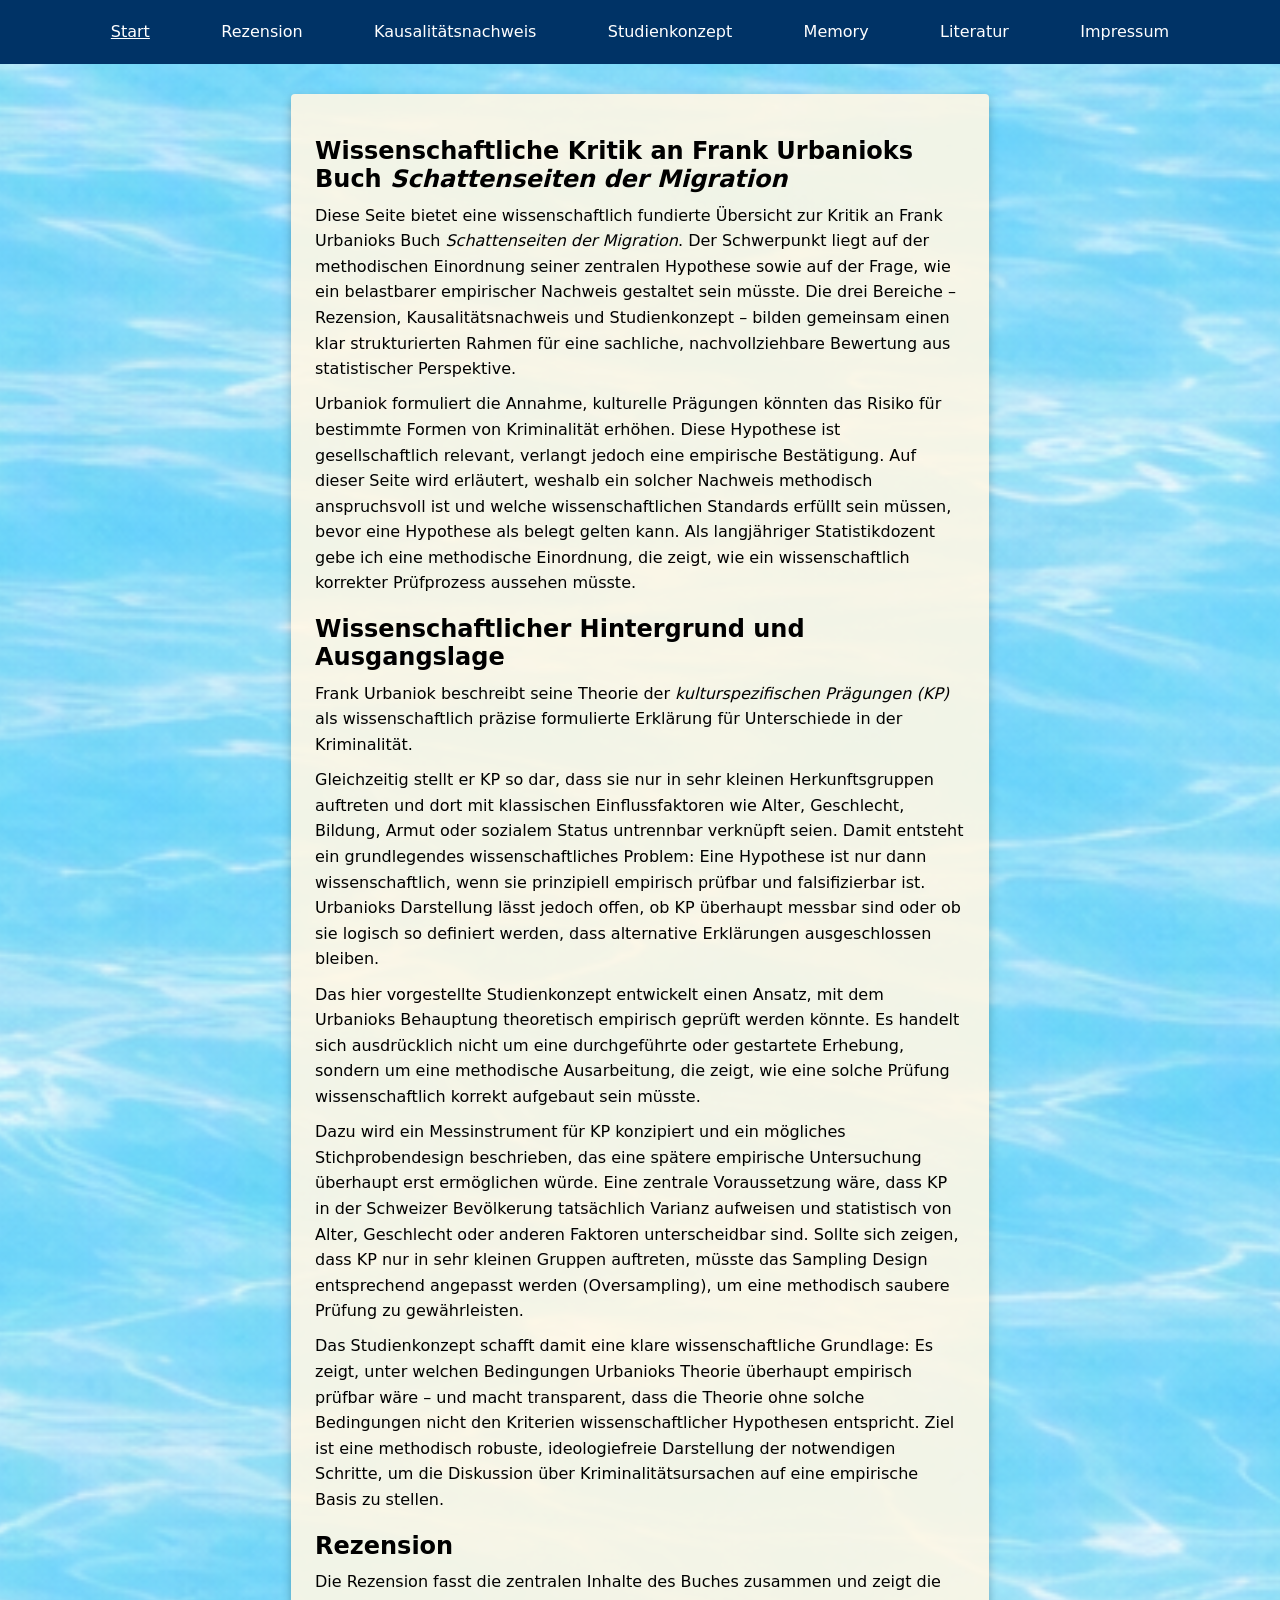
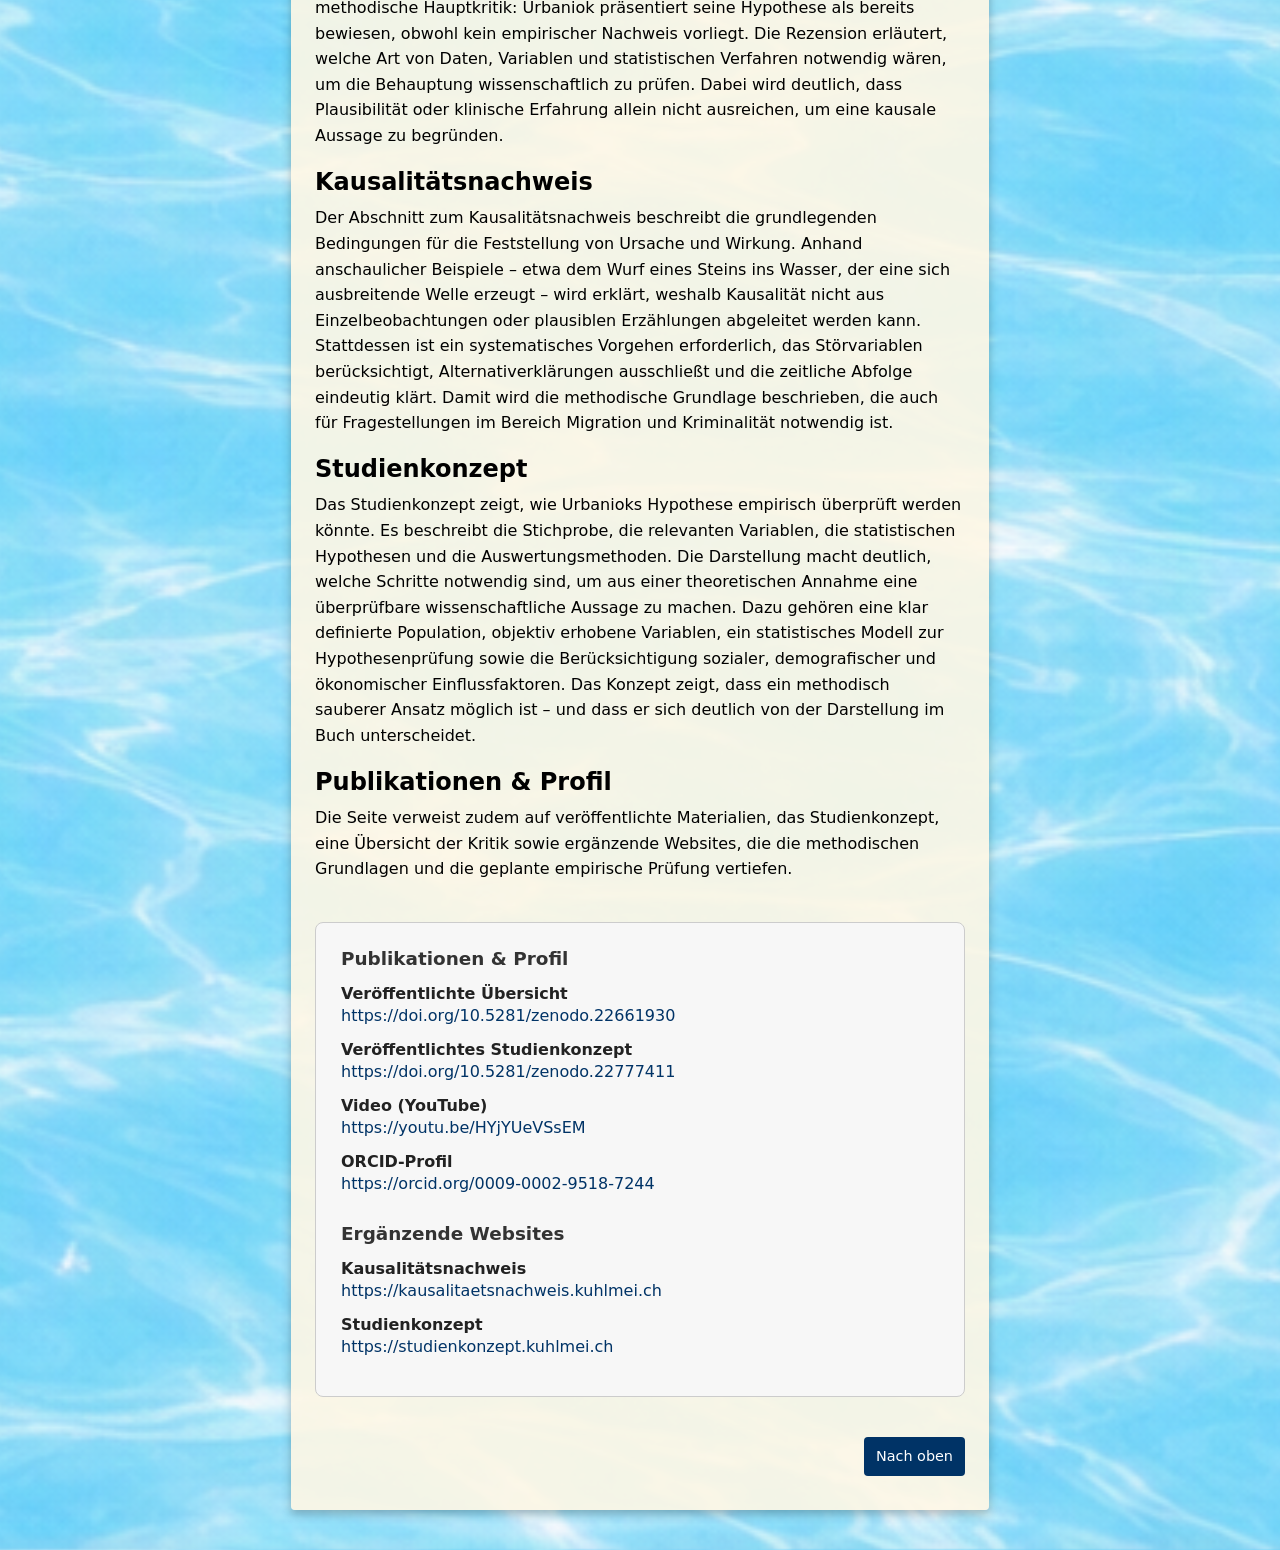
<file: index.html>
<!DOCTYPE html>
<html lang="de">
<head>
    <meta charset="UTF-8">

<meta name="viewport" content="width=device-width, initial-scale=1.0">


    <title>Wissenschaftliche Kritik an Urbanioks „Schattenseiten der Migration“</title>

    <meta name="description" content="Übersichtsseite zur wissenschaftlichen Kritik an Urbanioks Buch: Rezension, Kausalitätsanalyse und Studienkonzept zur empirischen Prüfung seiner Hypothese.">
    <meta name="author" content="Eckehard Kuhlmei">

   <!-- Canonical URL -->
<link rel="canonical" href="https://urban.kuhlmei.ch/">

<!-- Open Graph Tags -->
<meta property="og:title" content="Urban – Übersicht und Einführung">
<meta property="og:description" content="Einführung in die kritische Auseinandersetzung mit Urbanioks Hypothese und den methodischen Grundlagen der Kausalitätsprüfung.">
<meta property="og:url" content="https://urban.kuhlmei.ch/index.html">
<meta property="og:type" content="website">
<meta property="og:site_name" content="Urban – Kuhlmei">
 
<script type="application/ld+json">
{
  "@context": "https://schema.org",
  "@graph": [

    {
      "@type": "WebPage",
      "@id": "https://urban.kuhlmei.ch/#webpage",
      "url": "https://urban.kuhlmei.ch/",
      "name": "Kritik an Urbanioks Buch Schattenseiten der Migration – Start",
      "description": "Übersichtsseite zur wissenschaftlichen Kritik an Urbanioks Buch: Verweise auf Rezension, Kausalitätsanalyse und Studienkonzept zur empirischen Prüfung seiner Hypothese."
    },

    {
      "@type": "Person",
      "@id": "https://urban.kuhlmei.ch/#person",
      "name": "Eckehard Kuhlmei",
      "url": "https://urban.kuhlmei.ch/",
      "jobTitle": "Psychologe, Statistikdozent",
      "identifier": "https://orcid.org/0009-0002-9518-7244",
      "sameAs": [
        "https://orcid.org/0009-0002-9518-7244",
        "https://zenodo.org/doi/10.5281/zenodo.22239282"
      ]
    },

    {
      "@type": "Article",
      "@id": "https://urban.kuhlmei.ch/#article",
      "headline": "Wissenschaftliche Kritik an Frank Urbanioks Buch Schattenseiten der Migration",
      "description": "Übersichtsseite mit Verweisen auf Rezension, Kausalitätsanalyse und Studienkonzept sowie methodischer Einordnung durch einen langjährigen Statistikdozenten.",
      "author": {
        "@type": "Person",
        "@id": "https://urban.kuhlmei.ch/#person"
      },
      "publisher": {
        "@type": "Person",
        "name": "Eckehard Kuhlmei"
      },
      "mainEntityOfPage": "https://urban.kuhlmei.ch/"
    },

    {
  "@type": "VideoObject",
  "@id": "https://urban.kuhlmei.ch/#video",
  "name": "Prüfung von Urbanioks Hypothese – Studienkonzept und Auswertungsmethode",
  "description": "Kurzes Erklärvideo zum Studienkonzept zur empirischen Prüfung von Urbanioks Hypothese.",
  "thumbnailUrl": "https://img.youtube.com/vi/HYjYUeVSsEM/maxresdefault.jpg",
  "uploadDate": "2026-09-04T12:00:00+02:00",
  "contentUrl": "https://youtu.be/HYjYUeVSsEM",
  "embedUrl": "https://www.youtube.com/embed/HYjYUeVSsEM",
  "publisher": {
    "@type": "Person",
    "@id": "https://urban.kuhlmei.ch/#person"
  }
},


    {
      "@type": "ScholarlyArticle",
      "@id": "https://urban.kuhlmei.ch/#overview-article",
      "name": "Veröffentlichte Übersicht zur wissenschaftlichen Kritik an Frank Urbanioks Buch Schattenseiten der Migration",
      "description": "Überblicksdokument mit zentralen Links, Zusammenfassung und Kontext zur wissenschaftlichen Kritik an Urbanioks Hypothese.",
      "url": "https://doi.org/10.5281/zenodo.22661930",
      "identifier": {
        "@type": "PropertyValue",
        "propertyID": "DOI",
        "value": "10.5281/zenodo.22661930"
      },
      "author": {
        "@type": "Person",
        "@id": "https://urban.kuhlmei.ch/#person"
      },
      "publisher": {
        "@type": "Organization",
        "name": "Zenodo"
      },
      "inLanguage": "de"
    },

    {
      "@type": "BreadcrumbList",
      "@id": "https://urban.kuhlmei.ch/#breadcrumb",
      "itemListElement": [
        {
          "@type": "ListItem",
          "position": 1,
          "name": "Start",
          "item": "https://urban.kuhlmei.ch/"
        }
      ]
    }

  ]
}
</script>

    <!-- Google Analytics GA4 -->
<script async src="https://www.googletagmanager.com/gtag/js?id=G-37CLNTBSNG"></script>
<script>
  window.dataLayer = window.dataLayer || [];
  function gtag(){dataLayer.push(arguments);}
  gtag('js', new Date());
  gtag('config', 'G-37CLNTBSNG');
</script>


    <link rel="stylesheet" href="style.css">
</head>
<body class="body-background">

<div id="top"></div>

    <header class="site-header">
        <nav class="main-nav">
            <ul class="nav-list">
                <li class="nav-item"><a href="index.html" class="nav-link nav-link-active">Start</a></li>
                <li class="nav-item"><a href="rezension.html" class="nav-link">Rezension</a></li>
                <li class="nav-item"><a href="kausalitätsnachweis.html" class="nav-link">Kausalitätsnachweis</a></li>
                <li class="nav-item"><a href="studienkonzept.html" class="nav-link">Studienkonzept</a></li>
                <li class="nav-item"><a href="memory.html" class="nav-link">Memory</a></li>
                <li class="nav-item"><a href="literatur.html" class="nav-link">Literatur</a></li>
                <li class="nav-item"><a href="impressum.html" class="nav-link">Impressum</a></li>
            </ul>
        </nav>
    </header>

    <main class="page-wrapper">
        
        <section>
  <h1>Wissenschaftliche Kritik an Frank Urbanioks Buch <em>Schattenseiten der Migration</em></h1>

  <p>
    Diese Seite bietet eine wissenschaftlich fundierte Übersicht zur Kritik an Frank Urbanioks Buch
    <em>Schattenseiten der Migration</em>. Der Schwerpunkt liegt auf der methodischen Einordnung seiner
    zentralen Hypothese sowie auf der Frage, wie ein belastbarer empirischer Nachweis gestaltet sein müsste.
    Die drei Bereiche – Rezension, Kausalitätsnachweis und Studienkonzept – bilden gemeinsam einen klar
    strukturierten Rahmen für eine sachliche, nachvollziehbare Bewertung aus statistischer Perspektive.
  </p>

  <p>
    Urbaniok formuliert die Annahme, kulturelle Prägungen könnten das Risiko für bestimmte Formen von
    Kriminalität erhöhen. Diese Hypothese ist gesellschaftlich relevant, verlangt jedoch eine empirische
    Bestätigung. Auf dieser Seite wird erläutert, weshalb ein solcher Nachweis methodisch anspruchsvoll ist
    und welche wissenschaftlichen Standards erfüllt sein müssen, bevor eine Hypothese als belegt gelten kann.
    Als langjähriger Statistikdozent gebe ich eine methodische Einordnung, die zeigt, wie ein wissenschaftlich
    korrekter Prüfprozess aussehen müsste.
  </p>

<h2> Wissenschaftlicher Hintergrund und Ausgangslage </h2>

<p> Frank Urbaniok beschreibt seine Theorie der <em>kulturspezifischen Prägungen (KP)</em>
   als wissenschaftlich präzise formulierte Erklärung für Unterschiede in der Kriminalität. 

<p> Gleichzeitig stellt er KP so dar, dass sie nur in sehr kleinen Herkunftsgruppen auftreten
   und dort mit klassischen Einflussfaktoren wie Alter, Geschlecht, Bildung, Armut oder
  sozialem Status untrennbar verknüpft seien. Damit entsteht ein grundlegendes
  wissenschaftliches Problem: Eine Hypothese ist nur dann wissenschaftlich, wenn sie
  prinzipiell empirisch prüfbar und falsifizierbar ist. Urbanioks Darstellung lässt jedoch offen,
  ob KP überhaupt messbar sind oder ob sie logisch so definiert werden, 
  dass alternative Erklärungen ausgeschlossen bleiben. </p>

<p> Das hier vorgestellte Studienkonzept entwickelt einen Ansatz,
   mit dem Urbanioks Behauptung theoretisch empirisch geprüft werden könnte.
   Es handelt sich ausdrücklich nicht um eine durchgeführte oder gestartete Erhebung,
   sondern um eine methodische Ausarbeitung, die zeigt, wie eine solche Prüfung
   wissenschaftlich korrekt aufgebaut sein müsste. </p>

<p> Dazu wird ein Messinstrument für KP konzipiert und ein mögliches Stichprobendesign
  beschrieben, das eine spätere empirische Untersuchung überhaupt erst ermöglichen würde.
  Eine zentrale Voraussetzung wäre, dass KP in der Schweizer Bevölkerung tatsächlich Varianz
  aufweisen und statistisch von Alter, Geschlecht oder anderen Faktoren unterscheidbar sind.
  Sollte sich zeigen, dass KP nur in sehr kleinen Gruppen auftreten, müsste das Sampling Design
  entsprechend angepasst werden (Oversampling), um eine methodisch saubere Prüfung zu gewährleisten. </p>

<p> Das Studienkonzept schafft damit eine klare wissenschaftliche Grundlage:
  Es zeigt, unter welchen Bedingungen Urbanioks Theorie überhaupt empirisch prüfbar wäre – und macht
  transparent, dass die Theorie ohne solche Bedingungen nicht den Kriterien wissenschaftlicher
   Hypothesen entspricht. Ziel ist eine methodisch robuste, ideologiefreie Darstellung
   der notwendigen Schritte, um die Diskussion über Kriminalitätsursachen auf eine empirische Basis zu stellen. </p>

  <h2>Rezension</h2>
  <p>
    Die Rezension fasst die zentralen Inhalte des Buches zusammen und zeigt die methodische Hauptkritik:
    Urbaniok präsentiert seine Hypothese als bereits bewiesen, obwohl kein empirischer Nachweis vorliegt.
    Die Rezension erläutert, welche Art von Daten, Variablen und statistischen Verfahren notwendig wären,
    um die Behauptung wissenschaftlich zu prüfen. Dabei wird deutlich, dass Plausibilität oder klinische
    Erfahrung allein nicht ausreichen, um eine kausale Aussage zu begründen.
  </p>

  <h2>Kausalitätsnachweis</h2>
  <p>
    Der Abschnitt zum Kausalitätsnachweis beschreibt die grundlegenden Bedingungen für die Feststellung von
    Ursache und Wirkung. Anhand anschaulicher Beispiele – etwa dem Wurf eines Steins ins Wasser, der eine
    sich ausbreitende Welle erzeugt – wird erklärt, weshalb Kausalität nicht aus Einzelbeobachtungen oder
    plausiblen Erzählungen abgeleitet werden kann. Stattdessen ist ein systematisches Vorgehen erforderlich,
    das Störvariablen berücksichtigt, Alternativerklärungen ausschließt und die zeitliche Abfolge eindeutig
    klärt. Damit wird die methodische Grundlage beschrieben, die auch für Fragestellungen im Bereich 
    Migration und Kriminalität notwendig ist.
  </p>

  <h2>Studienkonzept</h2>
  <p>
    Das Studienkonzept zeigt, wie Urbanioks Hypothese empirisch überprüft werden könnte. Es beschreibt die
    Stichprobe, die relevanten Variablen, die statistischen Hypothesen und die Auswertungsmethoden. Die
    Darstellung macht deutlich, welche Schritte notwendig sind, um aus einer theoretischen Annahme eine
    überprüfbare wissenschaftliche Aussage zu machen. Dazu gehören eine klar definierte Population, objektiv
    erhobene Variablen, ein statistisches Modell zur Hypothesenprüfung sowie die Berücksichtigung sozialer,
    demografischer und ökonomischer Einflussfaktoren. Das Konzept zeigt, dass ein methodisch sauberer Ansatz
    möglich ist – und dass er sich deutlich von der Darstellung im Buch unterscheidet.
  </p>

  <h2>Publikationen &amp; Profil</h2>
  <p>
    Die Seite verweist zudem auf veröffentlichte Materialien, das Studienkonzept, eine Übersicht der Kritik
    sowie ergänzende Websites, die die methodischen Grundlagen und die geplante empirische Prüfung vertiefen.
  </p>
</section>


<div class="linkbox">

    <h3>Publikationen & Profil</h3>

    <div class="item">
        <span>Veröffentlichte Übersicht</span>
        <a href="https://doi.org/10.5281/zenodo.22661930" target="_blank">
            https://doi.org/10.5281/zenodo.22661930
        </a>
    </div>

    <div class="item">
        <span>Veröffentlichtes Studienkonzept</span>
        <a href="https://doi.org/10.5281/zenodo.22777411" target="_blank">
            https://doi.org/10.5281/zenodo.22777411
        </a>
    </div>

    <div class="item">
        <span>Video (YouTube)</span>
        <a href="https://youtu.be/HYjYUeVSsEM" target="_blank">
            https://youtu.be/HYjYUeVSsEM
        </a>
    </div>

    <div class="item">
        <span>ORCID‑Profil</span>
        <a href="https://orcid.org/0009-0002-9518-7244" target="_blank">
            https://orcid.org/0009-0002-9518-7244
        </a>
    </div>


    <h3 class="section">Ergänzende Websites</h3>

    <div class="item">
        <span>Kausalitätsnachweis</span>
        <a href="https://kausalitaetsnachweis.kuhlmei.ch" target="_blank">
            https://kausalitaetsnachweis.kuhlmei.ch
        </a>
    </div>

    <div class="item">
        <span>Studienkonzept</span>
        <a href="https://studienkonzept.kuhlmei.ch" target="_blank">
            https://studienkonzept.kuhlmei.ch
        </a>
    </div>

</div>



<p class="back-to-top-wrapper">
    <a href="#top" class="back-to-top">Nach oben</a>
</p>

    </main>

<!-- Like-Button Bereich -->
<div class="like-container">
    <!-- LikeBtn.com BEGIN -->
    <span class="likebtn-wrapper" data-lang="de" data-identifier="urban-startseite"></span>
    <script>
        (function(d,e,s){
            if(d.getElementById("likebtn_wjs")) return;
            a = d.createElement(e);
            m = d.getElementsByTagName(e)[0];
            a.async = 1;
            a.id = "likebtn_wjs";
            a.src = s;
            m.parentNode.insertBefore(a, m);
        })(document, "script", "//w.likebtn.com/js/w/widget.js");
    </script>
    <!-- LikeBtn.com END -->
</div>

</body>
</html>
</file>
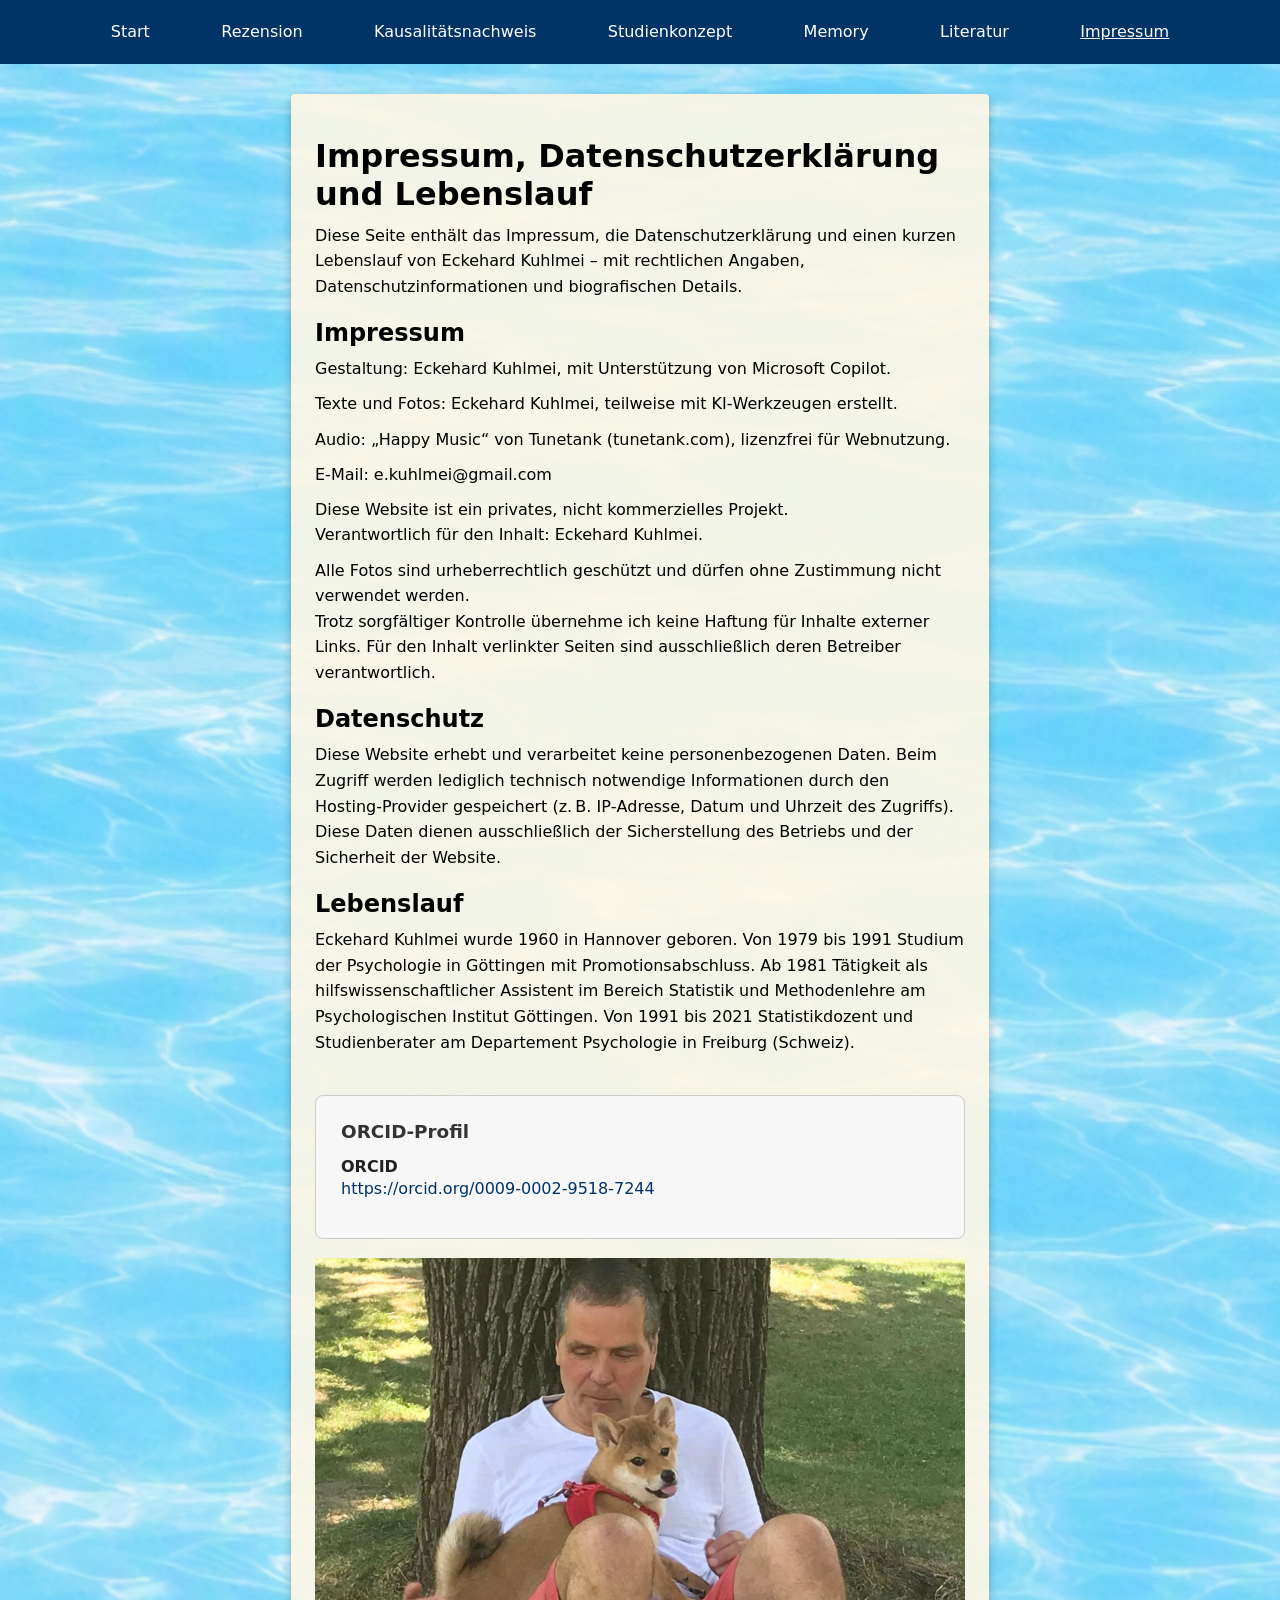
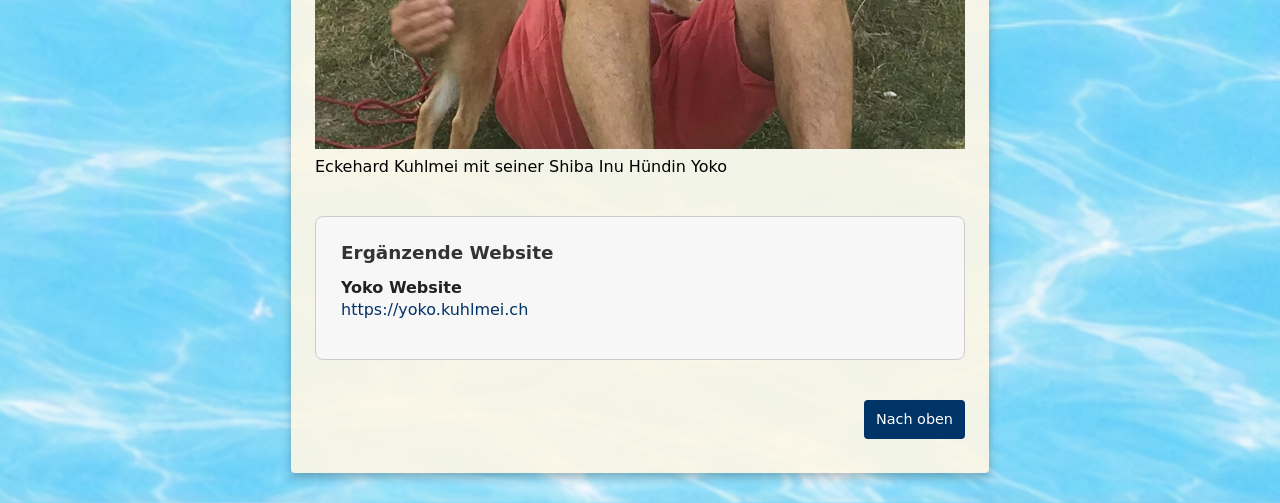
<file: impressum.html>
<!DOCTYPE html>
<html lang="de">
<head>
    <meta charset="UTF-8">

    <meta name="viewport" content="width=device-width, initial-scale=1.0">
    
    <title>Impressum, Datenschutzerklärung und Lebenslauf</title>

    <meta name="description" content="Impressum, Datenschutzerklärung und Lebenslauf der privaten Website von Eckehard Kuhlmei mit rechtlichen Angaben, Datenschutzinformationen und biografischen Details.">
    <meta name="author" content="Eckehard Kuhlmei">

<!-- Canonical URL -->
<link rel="canonical" href="https://urban.kuhlmei.ch/impressum.html">

<!-- Open Graph Tags -->
<meta property="og:title" content="Impressum, Datenschutzerklärung und Lebenslauf">
<meta property="og:description" content="Impressum, Datenschutzerklärung und Lebenslauf der privaten Website von Eckehard Kuhlmei mit rechtlichen Angaben, Datenschutzinformationen und biografischen Details.">
<meta property="og:url" content="https://urban.kuhlmei.ch/impressum.html">
<meta property="og:type" content="article">
<meta property="og:site_name" content="Urban – Kuhlmei">

<!-- OG Image -->
<meta property="og:image" content="https://urban.kuhlmei.ch/baum.jpeg">
<meta property="og:image:alt" content="Eckehard Kuhlmei mit seiner Shiba Inu Hündin Yoko.">
<meta property="og:image:type" content="image/jpeg">

<script type="application/ld+json">
{
  "@context": "https://schema.org",
  "@graph": [

    {
      "@type": "WebPage",
      "@id": "https://urban.kuhlmei.ch/impressum.html",
      "url": "https://urban.kuhlmei.ch/impressum.html",
      "name": "Impressum, Datenschutzerklärung und Lebenslauf",
      "description": "Impressum, Datenschutzerklärung und Lebenslauf der privaten Website von Eckehard Kuhlmei mit rechtlichen Angaben, Datenschutzinformationen und biografischen Details.",
      "inLanguage": "de",
      "isPartOf": {
        "@type": "WebSite",
        "name": "Urban – Analyse, Rezension, Kausalitätsnachweis und Studienkonzept",
        "url": "https://urban.kuhlmei.ch/"
      },
      "author": {
        "@type": "Person",
        "name": "Eckehard Kuhlmei"
      },
      "image": [
        "https://urban.kuhlmei.ch/baum.jpeg"
      ]
    },

    {
      "@type": "Person",
      "@id": "https://urban.kuhlmei.ch/#impressum-author",
      "name": "Eckehard Kuhlmei",
      "url": "https://urban.kuhlmei.ch/impressum.html",
      "sameAs": [
        "https://orcid.org/0009-0002-9518-7244"
      ]
    },

    {
      "@type": "BreadcrumbList",
      "@id": "https://urban.kuhlmei.ch/impressum.html#breadcrumb",
      "itemListElement": [
        {
          "@type": "ListItem",
          "position": 1,
          "name": "Start",
          "item": "https://urban.kuhlmei.ch/index.html"
        },
        {
          "@type": "ListItem",
          "position": 2,
          "name": "Impressum",
          "item": "https://urban.kuhlmei.ch/impressum.html"
        }
      ]
    }

  ]
}
</script>


    <!-- Google Analytics GA4 -->
<script async src="https://www.googletagmanager.com/gtag/js?id=G-37CLNTBSNG"></script>
<script>
  window.dataLayer = window.dataLayer || [];
  function gtag(){dataLayer.push(arguments);}
  gtag('js', new Date());
  gtag('config', 'G-37CLNTBSNG');
</script>

    <link rel="stylesheet" href="style.css">
</head>

<body class="body-background">

<div id="top"></div>

<header class="site-header">
    <nav class="main-nav">
        <ul class="nav-list">
            <li class="nav-item"><a href="index.html" class="nav-link">Start</a></li>
            <li class="nav-item"><a href="rezension.html" class="nav-link">Rezension</a></li>
            <li class="nav-item"><a href="kausalitätsnachweis.html" class="nav-link">Kausalitätsnachweis</a></li>
            <li class="nav-item"><a href="studienkonzept.html" class="nav-link">Studienkonzept</a></li>
            <li class="nav-item"><a href="memory.html" class="nav-link">Memory</a></li>
            <li class="nav-item"><a href="literatur.html" class="nav-link">Literatur</a></li>
            <li class="nav-item"><a href="impressum.html" class="nav-link nav-link-active">Impressum</a></li>
        </ul>
    </nav>
</header>

<main class="page-wrapper">

<h1>Impressum, Datenschutzerklärung und Lebenslauf</h1>

<p>Diese Seite enthält das Impressum, die Datenschutzerklärung und einen kurzen Lebenslauf von Eckehard Kuhlmei – mit rechtlichen Angaben, Datenschutzinformationen und biografischen Details.</p>

<h2>Impressum</h2>

<p>Gestaltung: Eckehard Kuhlmei, mit Unterstützung von Microsoft Copilot.</p>

<p>Texte und Fotos: Eckehard Kuhlmei, teilweise mit KI‑Werkzeugen erstellt.</p>

<p>Audio: „Happy Music“ von Tunetank (tunetank.com), lizenzfrei für Webnutzung.</p>

<p>E‑Mail: e.kuhlmei@gmail.com</p>

<p>
Diese Website ist ein privates, nicht kommerzielles Projekt.<br>
Verantwortlich für den Inhalt: Eckehard Kuhlmei.
</p>

<p>
Alle Fotos sind urheberrechtlich geschützt und dürfen ohne Zustimmung nicht verwendet werden.<br>
Trotz sorgfältiger Kontrolle übernehme ich keine Haftung für Inhalte externer Links.  
Für den Inhalt verlinkter Seiten sind ausschließlich deren Betreiber verantwortlich.
</p>

<h2>Datenschutz</h2>

<p>
Diese Website erhebt und verarbeitet keine personenbezogenen Daten.  
Beim Zugriff werden lediglich technisch notwendige Informationen durch den Hosting‑Provider gespeichert (z. B. IP‑Adresse, Datum und Uhrzeit des Zugriffs).  
Diese Daten dienen ausschließlich der Sicherstellung des Betriebs und der Sicherheit der Website.
</p>

<h2>Lebenslauf</h2>

<p>
Eckehard Kuhlmei wurde 1960 in Hannover geboren.  
Von 1979 bis 1991 Studium der Psychologie in Göttingen mit Promotionsabschluss.  
Ab 1981 Tätigkeit als hilfswissenschaftlicher Assistent im Bereich Statistik und Methodenlehre am Psychologischen Institut Göttingen.  
Von 1991 bis 2021 Statistikdozent und Studienberater am Departement Psychologie in Freiburg (Schweiz).
</p>

<div class="linkbox">

    <h3>ORCID‑Profil</h3>

    <div class="item">
        <span>ORCID</span>
        <a href="https://orcid.org/0009-0002-9518-7244" target="_blank">
            https://orcid.org/0009-0002-9518-7244
        </a>
    </div>

</div>



<figure class="content-image-wrapper">
    <img src="baum.jpeg" alt="Eckehard Kuhlmei mit seiner Shiba Inu Hündin Yoko" class="bild">
    <figcaption>Eckehard Kuhlmei mit seiner Shiba Inu Hündin Yoko</figcaption>
</figure>

<div class="linkbox">

    <h3>Ergänzende Website</h3>

    <div class="item">
        <span>Yoko Website</span>
        <a href="https://yoko.kuhlmei.ch" target="_blank">
            https://yoko.kuhlmei.ch
        </a>
    </div>

</div>


<p class="back-to-top-wrapper">
    <a href="#top" class="back-to-top">Nach oben</a>
</p>

</main>

</body>
</html>
</file>
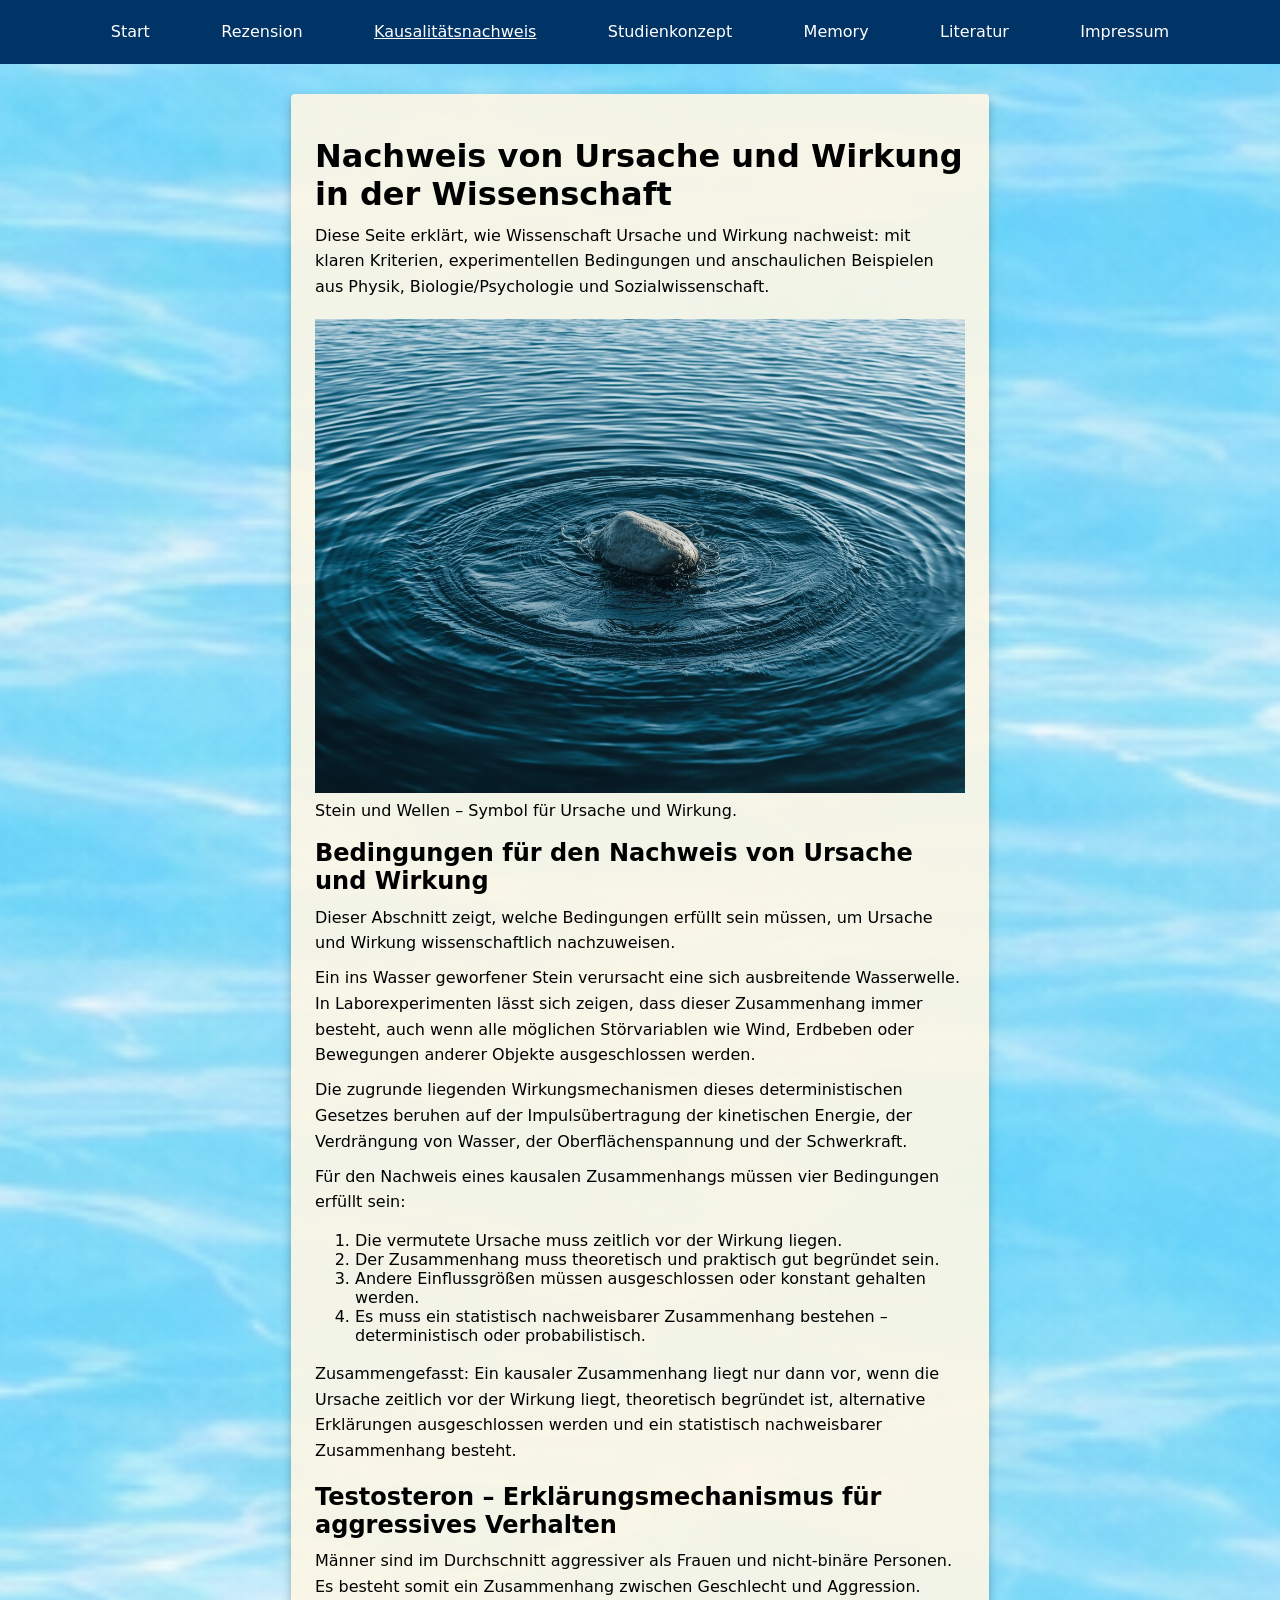
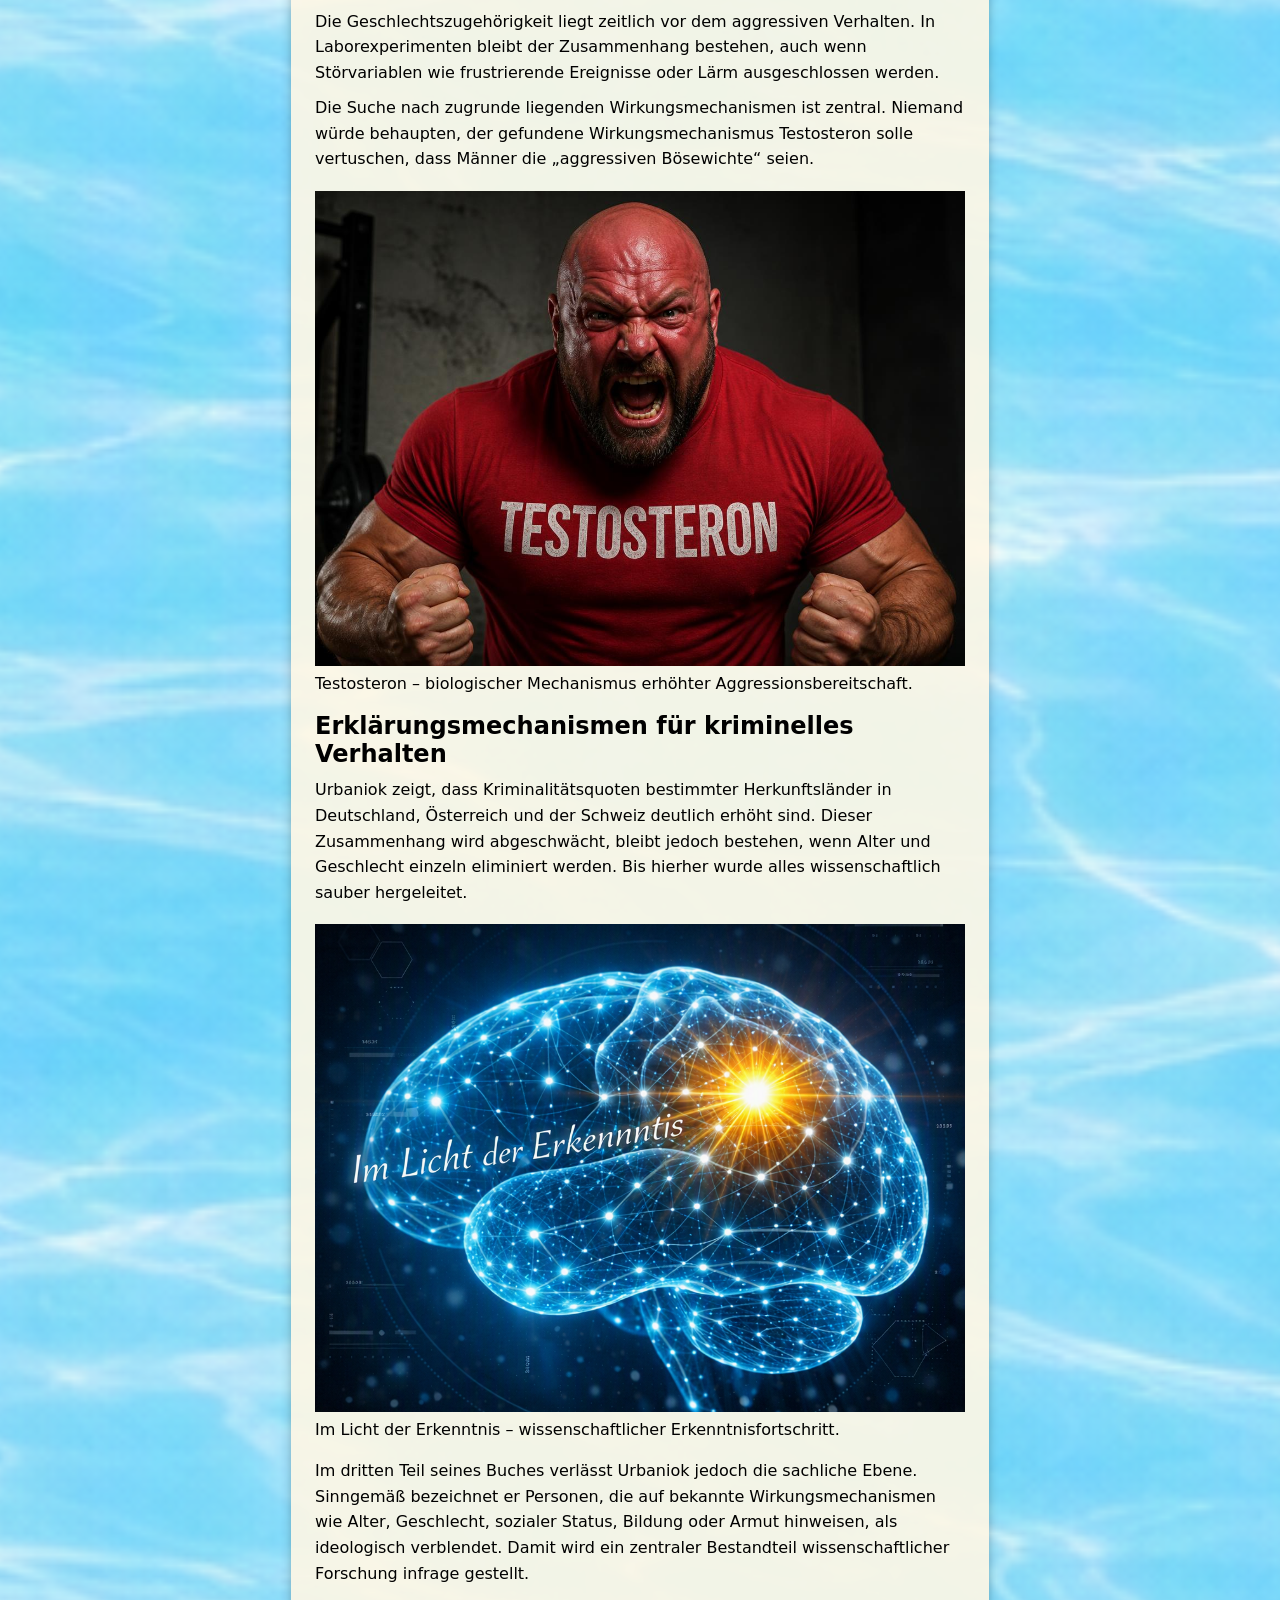
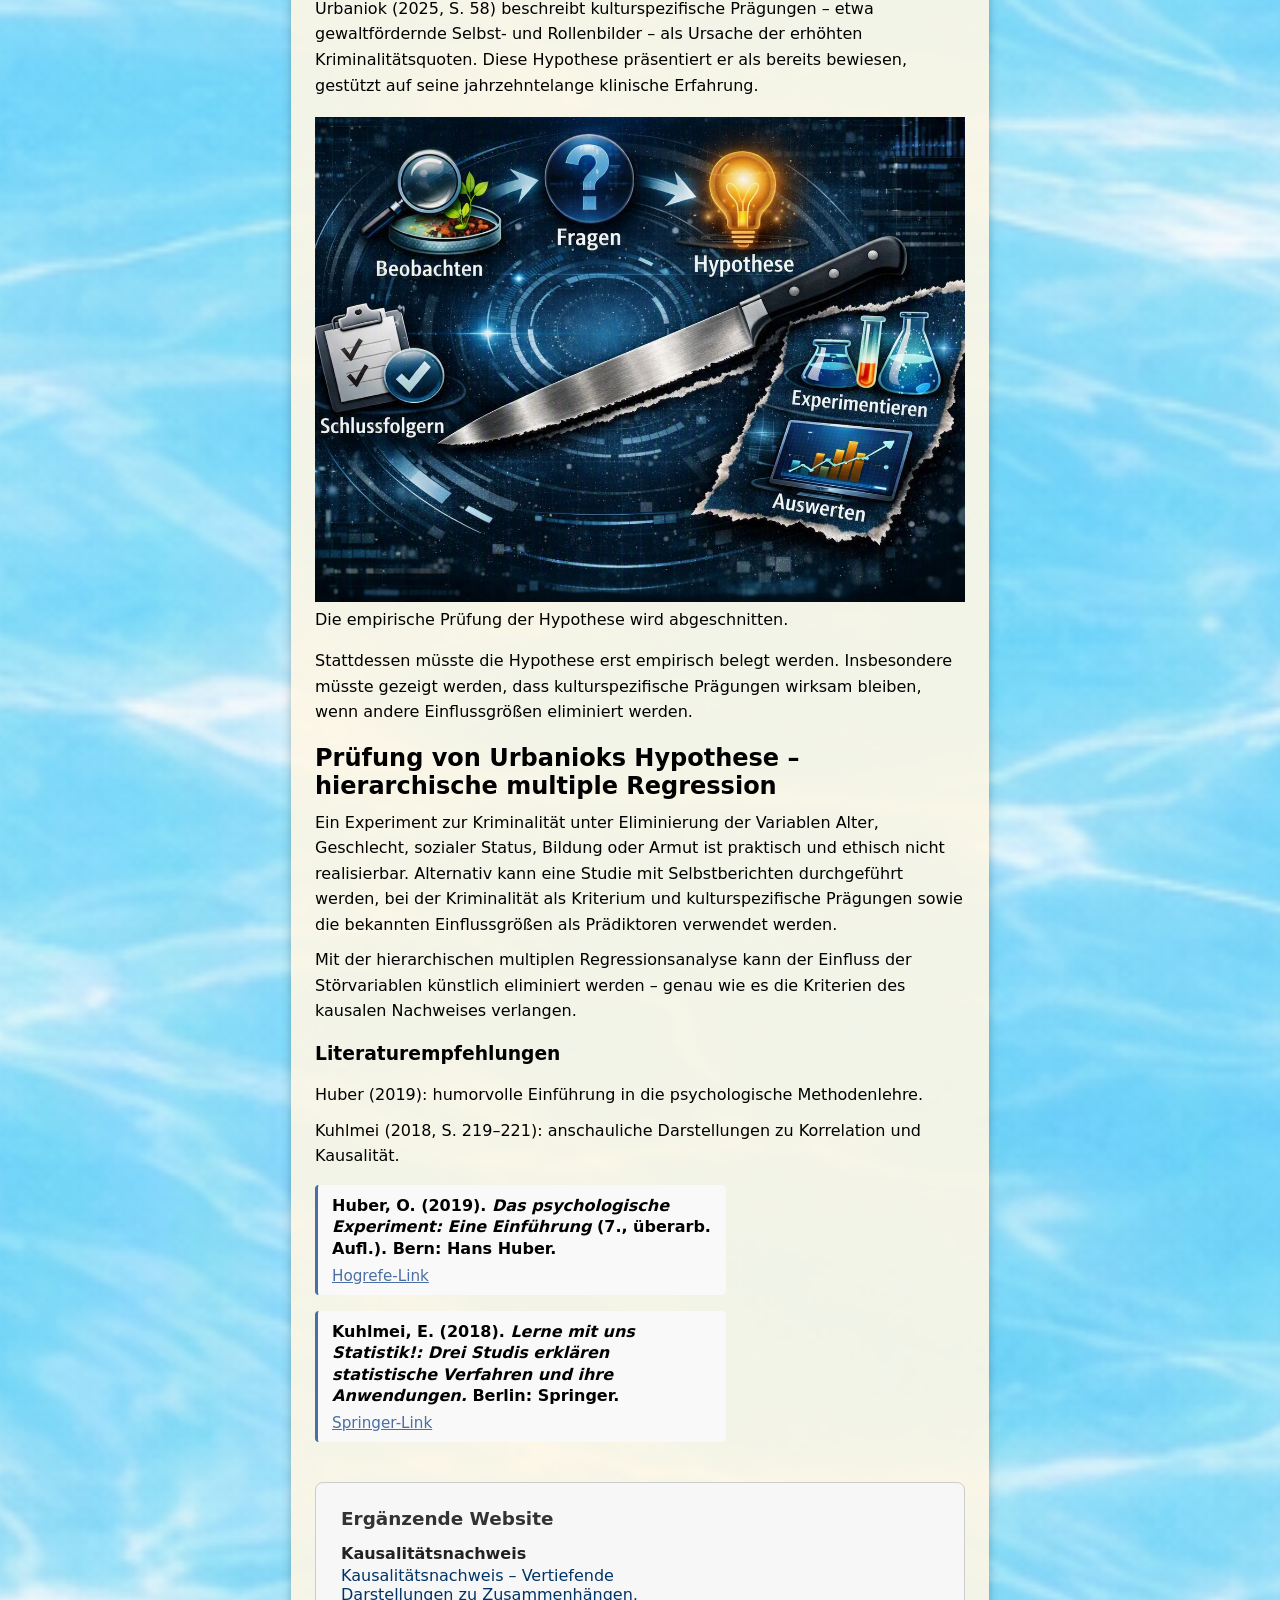
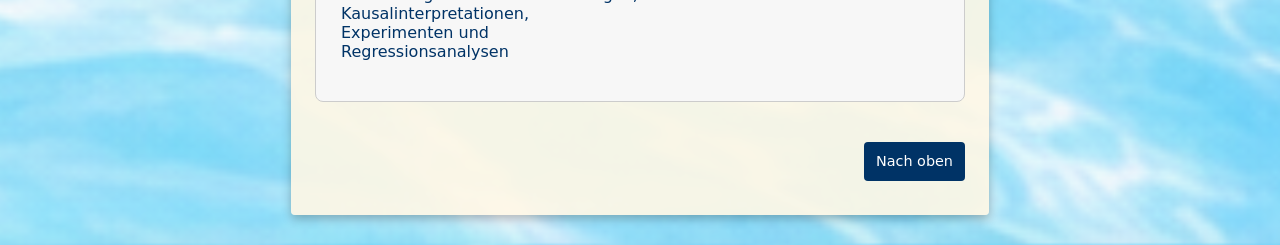
<file: kausalitätsnachweis.html>
<!DOCTYPE html>
<html lang="de">
<head>
    <meta charset="UTF-8">

<meta name="viewport" content="width=device-width, initial-scale=1.0">

    <title>Nachweis von Ursache und Wirkung in der Wissenschaft</title>

    <meta name="description" content="Wissenschaftlicher Nachweis von Ursache und Wirkung: klare Kriterien, Beispiele wie Stein-Welle-Modell und Testosteron-Mechanismen verständlich erklärt.">
    <meta name="author" content="Eckehard Kuhlmei">

<!-- Canonical URL -->
<link rel="canonical" href="https://urban.kuhlmei.ch/kausalitaetsnachweis.html">

<!-- Open Graph Tags -->
<meta property="og:title" content="Nachweis von Ursache und Wirkung in der Wissenschaft">
<meta property="og:description" content="Wissenschaftliche Kriterien für Ursache und Wirkung mit Beispielen aus Physik, Biologie und Sozialwissenschaft – anschaulich erklärt mit Stein-Welle-Modell und Testosteron-Mechanismen.">
<meta property="og:url" content="https://urban.kuhlmei.ch/kausalitaetsnachweis.html">
<meta property="og:type" content="article">
<meta property="og:site_name" content="Urban – Kuhlmei">

<!-- OG Image -->
<meta property="og:image" content="https://urban.kuhlmei.ch/stein.jpg">
<meta property="og:image:alt" content="Stein erzeugt Wasserwellen – Beispiel für Ursache und Wirkung.">
<meta property="og:image:type" content="image/jpeg">

<script type="application/ld+json">
{
  "@context": "https://schema.org",
  "@graph": [

    {
      "@type": "WebPage",
      "@id": "https://urban.kuhlmei.ch/kausalitätsnachweis.html#webpage",
      "url": "https://urban.kuhlmei.ch/kausalitätsnachweis.html",
      "name": "Nachweis von Ursache und Wirkung in der Wissenschaft",
      "description": "Wissenschaftlicher Nachweis von Ursache und Wirkung: klare Kriterien, Beispiele wie Stein-Welle-Modell und Testosteron-Mechanismen verständlich erklärt."
    },

    {
      "@type": "BreadcrumbList",
      "@id": "https://urban.kuhlmei.ch/kausalitätsnachweis.html#breadcrumb",
      "itemListElement": [
        {
          "@type": "ListItem",
          "position": 1,
          "name": "Start",
          "item": "https://urban.kuhlmei.ch/"
        },
        {
          "@type": "ListItem",
          "position": 2,
          "name": "Kausalitätsnachweis",
          "item": "https://urban.kuhlmei.ch/kausalitätsnachweis.html"
        }
      ]
    },

    {
      "@type": "Article",
      "@id": "https://urban.kuhlmei.ch/kausalitätsnachweis.html#article",
      "headline": "Nachweis von Ursache und Wirkung in der Wissenschaft",
      "description": "Erklärung der wissenschaftlichen Kriterien für Ursache und Wirkung mit Beispielen aus Physik, Biologie und Sozialwissenschaft sowie Darstellung relevanter Wirkungsmechanismen.",
      "author": {
        "@type": "Person",
        "name": "Eckehard Kuhlmei"
      },
      "publisher": {
        "@type": "Person",
        "name": "Eckehard Kuhlmei"
      },
      "mainEntityOfPage": "https://urban.kuhlmei.ch/kausalitätsnachweis.html",
      "image": [
        "https://urban.kuhlmei.ch/stein.jpg",
        "https://urban.kuhlmei.ch/testosteron.jpg",
        "https://urban.kuhlmei.ch/licht.png",
        "https://urban.kuhlmei.ch/messer.png"
      ]
    }

  ]
}
</script>


   <!-- Google Analytics GA4 -->
<script async src="https://www.googletagmanager.com/gtag/js?id=G-37CLNTBSNG"></script>
<script>
  window.dataLayer = window.dataLayer || [];
  function gtag(){dataLayer.push(arguments);}
  gtag('js', new Date());
  gtag('config', 'G-37CLNTBSNG');
</script>


    <link rel="stylesheet" href="style.css">
</head>

<body class="body-background">

<div id="top"></div>

<header class="site-header">
    <nav class="main-nav">
        <ul class="nav-list">
            <li class="nav-item"><a href="index.html" class="nav-link">Start</a></li>
            <li class="nav-item"><a href="rezension.html" class="nav-link">Rezension</a></li>
            <li class="nav-item"><a href="kausalitätsnachweis.html" class="nav-link nav-link-active">Kausalitätsnachweis</a></li>
            <li class="nav-item"><a href="studienkonzept.html" class="nav-link">Studienkonzept</a></li>
            <li class="nav-item"><a href="memory.html" class="nav-link">Memory</a></li>
            <li class="nav-item"><a href="literatur.html" class="nav-link">Literatur</a></li>
            <li class="nav-item"><a href="impressum.html" class="nav-link">Impressum</a></li>
        </ul>
    </nav>
</header>

<main class="page-wrapper">

    <h1>Nachweis von Ursache und Wirkung in der Wissenschaft</h1>

    <p>
        Diese Seite erklärt, wie Wissenschaft Ursache und Wirkung nachweist: mit klaren Kriterien,
        experimentellen Bedingungen und anschaulichen Beispielen aus Physik, Biologie/Psychologie
        und Sozialwissenschaft.
    </p>

    <figure class="content-image-wrapper">
        <img src="stein.jpg" alt="Stein erzeugt Wasserwellen – Beispiel für Ursache und Wirkung." class="bild">
        <figcaption>Stein und Wellen – Symbol für Ursache und Wirkung.</figcaption>
    </figure>

    <h2>Bedingungen für den Nachweis von Ursache und Wirkung</h2>

    <p>
        Dieser Abschnitt zeigt, welche Bedingungen erfüllt sein müssen, um Ursache und Wirkung
        wissenschaftlich nachzuweisen.
    </p>

    <p>
        Ein ins Wasser geworfener Stein verursacht eine sich ausbreitende Wasserwelle. In Laborexperimenten
        lässt sich zeigen, dass dieser Zusammenhang immer besteht, auch wenn alle möglichen Störvariablen
        wie Wind, Erdbeben oder Bewegungen anderer Objekte ausgeschlossen werden.
    </p>

    <p>
        Die zugrunde liegenden Wirkungsmechanismen dieses deterministischen Gesetzes beruhen auf der
        Impulsübertragung der kinetischen Energie, der Verdrängung von Wasser, der Oberflächenspannung
        und der Schwerkraft.
    </p>

    <p>Für den Nachweis eines kausalen Zusammenhangs müssen vier Bedingungen erfüllt sein:</p>

    <ol>
        <li>Die vermutete Ursache muss zeitlich vor der Wirkung liegen.</li>
        <li>Der Zusammenhang muss theoretisch und praktisch gut begründet sein.</li>
        <li>Andere Einflussgrößen müssen ausgeschlossen oder konstant gehalten werden.</li>
        <li>Es muss ein statistisch nachweisbarer Zusammenhang bestehen – deterministisch oder probabilistisch.</li>
    </ol>

    <p>
        Zusammengefasst: Ein kausaler Zusammenhang liegt nur dann vor, wenn die Ursache zeitlich vor der Wirkung liegt,
        theoretisch begründet ist, alternative Erklärungen ausgeschlossen werden und ein statistisch nachweisbarer
        Zusammenhang besteht.
    </p>


    <h2>Testosteron – Erklärungsmechanismus für aggressives Verhalten</h2>

    <p>
        Männer sind im Durchschnitt aggressiver als Frauen und nicht-binäre Personen. Es besteht somit ein
        Zusammenhang zwischen Geschlecht und Aggression.
    </p>

    <p>
        Die Geschlechtszugehörigkeit liegt zeitlich vor dem aggressiven Verhalten. In Laborexperimenten bleibt der
        Zusammenhang bestehen, auch wenn Störvariablen wie frustrierende Ereignisse oder Lärm ausgeschlossen werden.
    </p>

    <p>
        Die Suche nach zugrunde liegenden Wirkungsmechanismen ist zentral. Niemand würde behaupten, der gefundene
        Wirkungsmechanismus Testosteron solle vertuschen, dass Männer die „aggressiven Bösewichte“ seien.
    </p>

    <figure class="content-image-wrapper">
        <img src="testosteron.jpg" alt="Testosteron als biologischer Wirkungsmechanismus für Aggression." class="bild">
        <figcaption>Testosteron – biologischer Mechanismus erhöhter Aggressionsbereitschaft.</figcaption>
    </figure>

    <h2>Erklärungsmechanismen für kriminelles Verhalten</h2>

    <p>
        Urbaniok zeigt, dass Kriminalitätsquoten bestimmter Herkunftsländer in Deutschland, Österreich und der Schweiz
        deutlich erhöht sind. Dieser Zusammenhang wird abgeschwächt, bleibt jedoch bestehen, wenn Alter und Geschlecht einzeln eliminiert werden.
        Bis hierher wurde alles wissenschaftlich sauber hergeleitet.
    </p>

    <figure class="content-image-wrapper">
        <img src="licht.png" alt="Digital visualisiertes Gehirn mit Lichtpunkt – Symbol für Erkenntnis." class="bild">
        <figcaption>Im Licht der Erkenntnis – wissenschaftlicher Erkenntnisfortschritt.</figcaption>
    </figure>

    <p>
        Im dritten Teil seines Buches verlässt Urbaniok jedoch die sachliche Ebene. Sinngemäß bezeichnet er Personen,
        die auf bekannte Wirkungsmechanismen wie Alter, Geschlecht, sozialer Status, Bildung oder Armut hinweisen,
        als ideologisch verblendet. Damit wird ein zentraler Bestandteil wissenschaftlicher Forschung infrage gestellt.
    </p>

    <p>
        Urbaniok (2025, S. 58) beschreibt kulturspezifische Prägungen – etwa gewaltfördernde Selbst- und Rollenbilder –
        als Ursache der erhöhten Kriminalitätsquoten. Diese Hypothese präsentiert er als bereits bewiesen, gestützt auf
        seine jahrzehntelange klinische Erfahrung.
    </p>

    <figure class="content-image-wrapper">
        <img src="messer.png" alt="Messer trennt empirische Prüfschritte – Symbol für fehlende empirische Prüfung." class="bild">
        <figcaption>Die empirische Prüfung der Hypothese wird abgeschnitten.</figcaption>
    </figure>

    <p>
        Stattdessen müsste die Hypothese erst empirisch belegt werden. Insbesondere müsste gezeigt werden, dass
        kulturspezifische Prägungen wirksam bleiben, wenn andere Einflussgrößen eliminiert werden.
    </p>

    <h2>Prüfung von Urbanioks Hypothese – hierarchische multiple Regression</h2>

    <p>
        Ein Experiment zur Kriminalität unter Eliminierung der Variablen Alter, Geschlecht, sozialer Status, Bildung
        oder Armut ist praktisch und ethisch nicht realisierbar. Alternativ kann eine Studie mit Selbstberichten durchgeführt werden,
        bei der Kriminalität als Kriterium und kulturspezifische Prägungen sowie die bekannten Einflussgrößen als
        Prädiktoren verwendet werden.
    </p>

    <p>
        Mit der hierarchischen multiplen Regressionsanalyse kann der Einfluss der Störvariablen künstlich eliminiert
        werden – genau wie es die Kriterien des kausalen Nachweises verlangen.
    </p>

    <h3>Literaturempfehlungen</h3>

    <p>Huber (2019): humorvolle Einführung in die psychologische Methodenlehre.</p>

    <p>Kuhlmei (2018, S. 219–221): anschauliche Darstellungen zu Korrelation und Kausalität.</p>
    
<div class="lit-box">
  <div class="lit-title">
    Huber, O. (2019). <em>Das psychologische Experiment: Eine Einführung</em> (7., überarb. Aufl.). Bern: Hans Huber.
  </div>
  <a href="https://www.hogrefe.com/ch/shop/das-psychologische-experiment-91694.html" class="lit-link">
    Hogrefe-Link
  </a>
</div>

<div class="lit-box">
  <div class="lit-title">
    Kuhlmei, E. (2018). <em>Lerne mit uns Statistik!: Drei Studis erklären statistische Verfahren und ihre Anwendungen.</em> Berlin: Springer.
  </div>
  <a href="https://link.springer.com/book/10.1007/978-3-662-56082-2" class="lit-link">
    Springer-Link
  </a>
</div>


<div class="linkbox">

    <h3>Ergänzende Website</h3>

    <div class="item">
        <span>Kausalitätsnachweis</span>
        <a href="https://kausalitaetsnachweis.kuhlmei.ch" target="_blank">
            Kausalitätsnachweis – Vertiefende 
            <br>Darstellungen zu Zusammenhängen, 
            <br> Kausalinterpretationen, 
            <br> Experimenten und 
            <br>Regressionsanalysen
        </a>
    </div>

</div>




<p class="back-to-top-wrapper">
    <a href="#top" class="back-to-top">Nach oben</a>
</p>

</main>

</body>
</html>
</file>
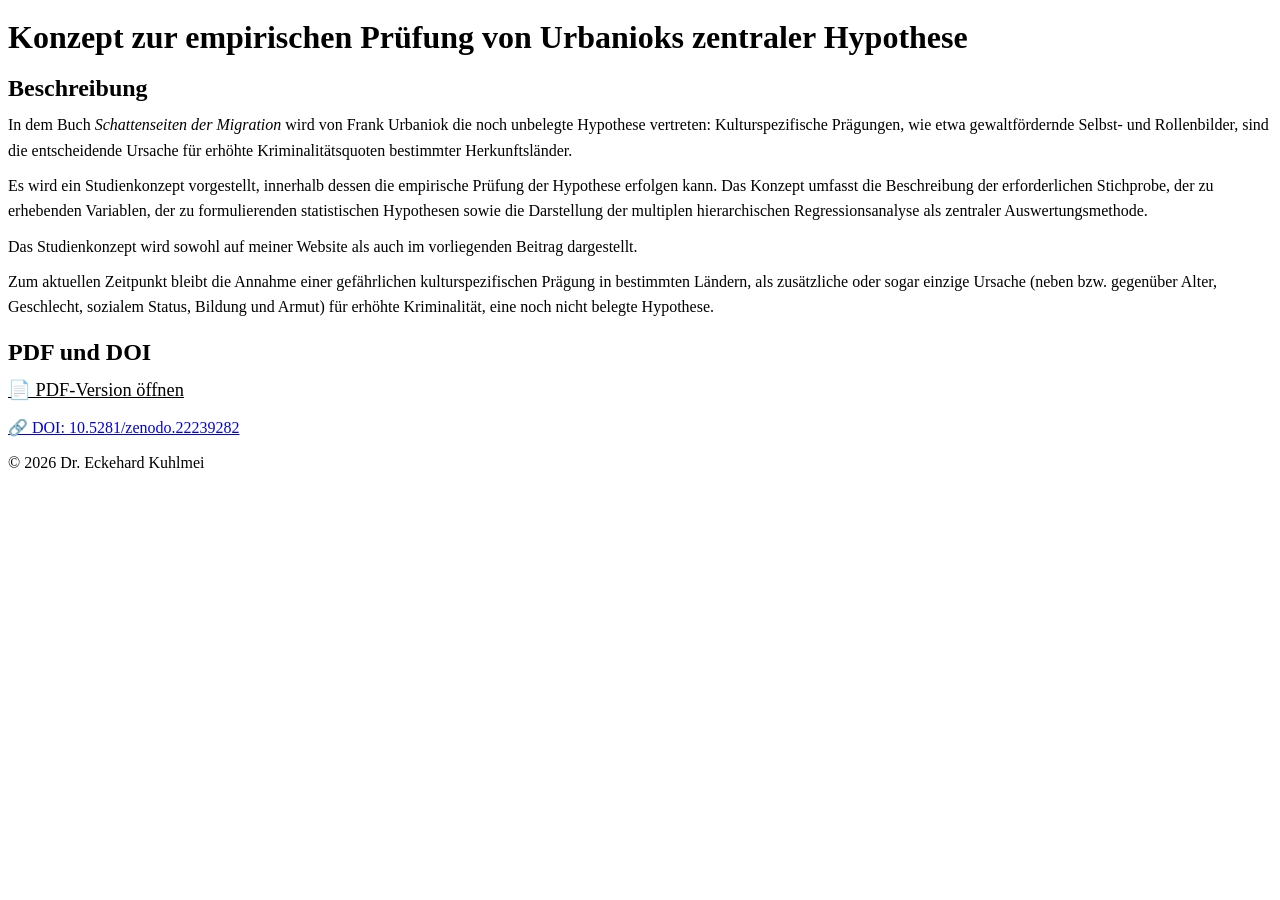
<file: Konzept_Urbaniok.html>
<!DOCTYPE html>
<html lang="de">
<head>
    <meta charset="UTF-8">
    <meta name="viewport" content="width=device-width, initial-scale=1.0">
    <title>Konzept zur empirischen Prüfung von Urbanioks zentraler Hypothese</title>

    <link rel="stylesheet" href="style.css">

    <link rel="canonical" href="https://urban.kuhlmei.ch/Konzept_Urbaniok.html">

    <meta name="description" content="Konzept zur empirischen Prüfung von Urbanioks zentraler Hypothese – HTML-Version mit DOI, PDF-Link und strukturierten Daten.">

    <meta property="og:title" content="Konzept zur empirischen Prüfung von Urbanioks zentraler Hypothese">
    <meta property="og:type" content="article">
    <meta property="og:url" content="https://urban.kuhlmei.ch/Konzept_Urbaniok.html">
    <meta property="og:description" content="HTML-Version des Studienkonzepts zur empirischen Prüfung von Urbanioks zentraler Hypothese.">
    <meta property="og:image" content="https://urban.kuhlmei.ch/images/urban_logo.jpg">

    <!-- JSON-LD Structured Data -->
    <script type="application/ld+json">
    {
      "@context": "https://schema.org",
      "@type": "ScholarlyArticle",
      "headline": "Konzept zur empirischen Prüfung von Urbanioks zentraler Hypothese",
      "name": "Konzept zur empirischen Prüfung von Urbanioks zentraler Hypothese",
      "author": {
        "@type": "Person",
        "name": "Dr. Eckehard Kuhlmei",
        "sameAs": "https://orcid.org/0000-0002-9030-4073"
      },
      "datePublished": "2026-09-02",
      "publisher": {
        "@type": "Organization",
        "name": "Zenodo"
      },
      "identifier": "https://doi.org/10.5281/zenodo.22239282",
      "url": "https://urban.kuhlmei.ch/Konzept_Urbaniok.html",
      "encoding": {
        "@type": "MediaObject",
        "contentUrl": "https://urban.kuhlmei.ch/Konzept_Urbaniok.pdf",
        "fileFormat": "application/pdf"
      },
      "keywords": [
        "Urbaniok",
        "Studienkonzept",
        "Kriminologie",
        "Migration",
        "Hierarchische Regression",
        "Empirische Prüfung"
      ],
      "abstract": "Es wird ein Studienkonzept vorgestellt, innerhalb dessen die empirische Prüfung der Hypothese erfolgen kann. Das Konzept umfasst die Beschreibung der erforderlichen Stichprobe, der zu erhebenden Variablen, der zu formulierenden statistischen Hypothesen sowie die Darstellung der multiplen hierarchischen Regressionsanalyse als zentraler Auswertungsmethode."
    }
    </script>
</head>

<body>

<header class="header">
    <h1 class="title">Konzept zur empirischen Prüfung von Urbanioks zentraler Hypothese</h1>
</header>

<main class="content">

    <section class="abschnitt">
        <h2>Beschreibung</h2>

        <p>
        In dem Buch <em>Schattenseiten der Migration</em> wird von Frank Urbaniok die noch unbelegte 
        Hypothese vertreten: Kulturspezifische Prägungen, wie etwa gewaltfördernde Selbst- und 
        Rollenbilder, sind die entscheidende Ursache für erhöhte Kriminalitätsquoten bestimmter 
        Herkunftsländer.
        </p>

        <p>
        Es wird ein Studienkonzept vorgestellt, innerhalb dessen die empirische Prüfung der 
        Hypothese erfolgen kann. Das Konzept umfasst die Beschreibung der erforderlichen 
        Stichprobe, der zu erhebenden Variablen, der zu formulierenden statistischen Hypothesen 
        sowie die Darstellung der multiplen hierarchischen Regressionsanalyse als zentraler 
        Auswertungsmethode.
        </p>

        <p>
        Das Studienkonzept wird sowohl auf meiner Website als auch im vorliegenden Beitrag 
        dargestellt.
        </p>

        <p>
        Zum aktuellen Zeitpunkt bleibt die Annahme einer gefährlichen kulturspezifischen Prägung in 
        bestimmten Ländern, als zusätzliche oder sogar einzige Ursache (neben bzw. gegenüber Alter, 
        Geschlecht, sozialem Status, Bildung und Armut) für erhöhte Kriminalität, eine noch nicht 
        belegte Hypothese.
        </p>
    </section>

    <section class="abschnitt">
        <h2>PDF und DOI</h2>

        <p>
            <a class="pdf-link" href="Konzept_Urbaniok.pdf" target="_blank">
                📄 PDF-Version öffnen
            </a>
        </p>

        <p>
            <a class="doi-link" href="https://doi.org/10.5281/zenodo.22239282" target="_blank">
                🔗 DOI: 10.5281/zenodo.22239282
            </a>
        </p>

    </section>

</main>

<footer class="footer">
    <p>© 2026 Dr. Eckehard Kuhlmei</p>
</footer>

</body>
</html>
</file>
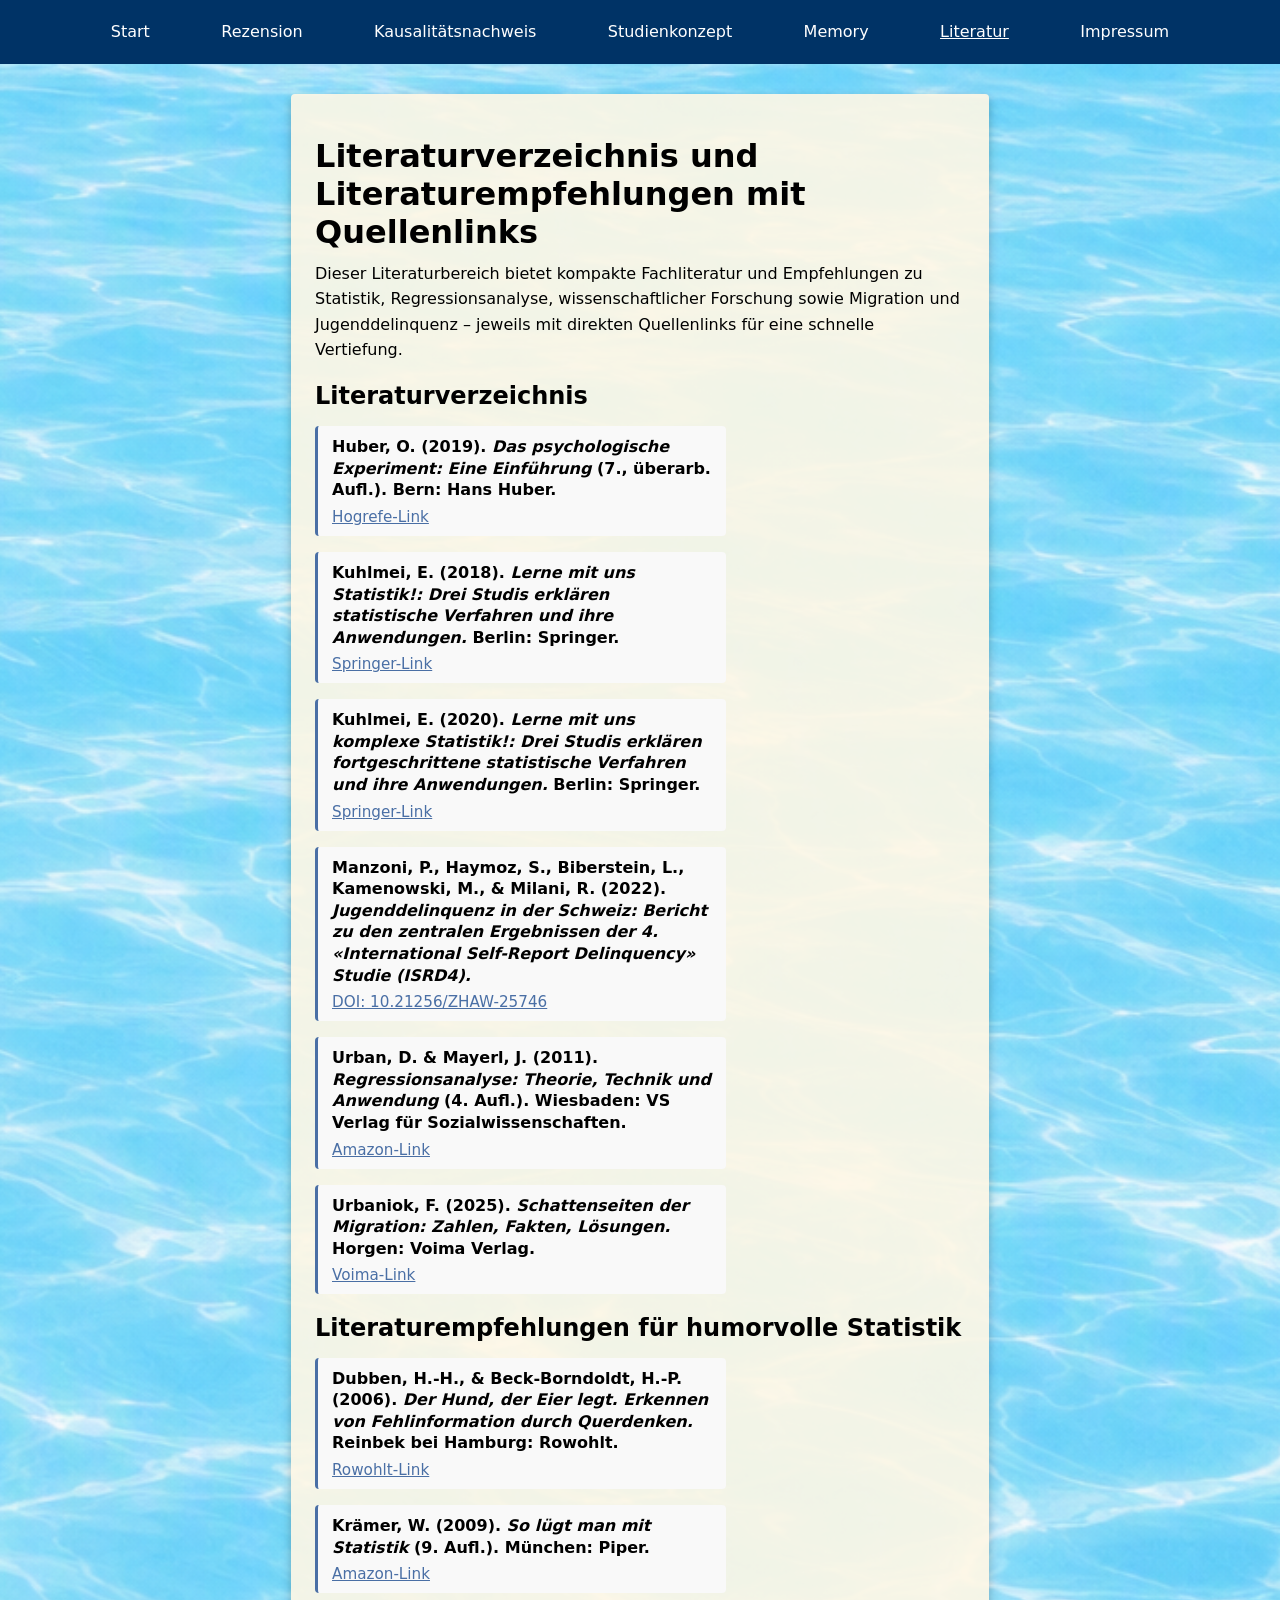
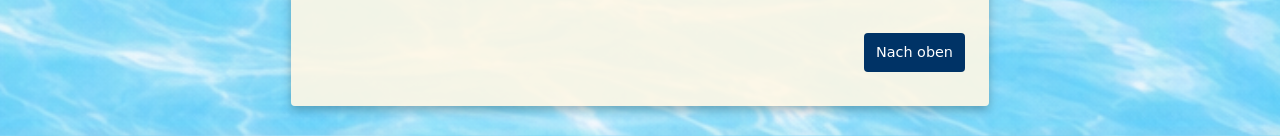
<file: literatur.html>
<!DOCTYPE html>
<html lang="de">
<head>
    <meta charset="UTF-8">

    <meta name="viewport" content="width=device-width, initial-scale=1.0">
    
    <title>Literaturverzeichnis und Empfehlungen mit Quellenlinks</title>

    <meta name="description" content="Literaturverzeichnis und Empfehlungen mit Quellenlinks zu Statistik, Regressionsanalyse, wissenschaftlicher Forschung sowie Migration und Jugenddelinquenz.">
    <meta name="author" content="Eckehard Kuhlmei">

<!-- Canonical URL -->
<link rel="canonical" href="https://urban.kuhlmei.ch/literatur.html">

<!-- Open Graph Tags -->
<meta property="og:title" content="Literaturverzeichnis und Empfehlungen mit Quellenlinks">
<meta property="og:description" content="Fachliteratur und Empfehlungen zu Statistik, Regressionsanalyse, wissenschaftlicher Forschung sowie Migration und Jugenddelinquenz – jeweils mit direkten Quellenlinks.">
<meta property="og:url" content="https://urban.kuhlmei.ch/literatur.html">
<meta property="og:type" content="article">
<meta property="og:site_name" content="Urban – Kuhlmei">

<script type="application/ld+json">
{
  "@context": "https://schema.org",
  "@graph": [
    {
      "@type": "WebPage",
      "@id": "https://urban.kuhlmei.ch/literatur.html",
      "url": "https://urban.kuhlmei.ch/literatur.html",
      "name": "Literaturverzeichnis und Empfehlungen mit Quellenlinks",
      "description": "Literaturverzeichnis und Empfehlungen mit Quellenlinks zu Statistik, Regressionsanalyse, wissenschaftlicher Forschung sowie Migration und Jugenddelinquenz.",
      "inLanguage": "de",
      "isPartOf": {
        "@type": "WebSite",
        "name": "Urban – Analyse, Rezension, Kausalitätsnachweis und Studienkonzept",
        "url": "https://urban.kuhlmei.ch/"
      },
      "author": {
        "@type": "Person",
        "name": "Eckehard Kuhlmei"
      }
    },

    {
      "@type": "Article",
      "@id": "https://urban.kuhlmei.ch/literatur.html#article",
      "mainEntityOfPage": {
        "@id": "https://urban.kuhlmei.ch/literatur.html"
      },
      "headline": "Literaturverzeichnis und Literaturempfehlungen mit Quellenlinks",
      "description": "Fachliteratur und Empfehlungen zu Statistik, Regressionsanalyse, wissenschaftlicher Forschung sowie Migration und Jugenddelinquenz – jeweils mit direkten Quellenlinks.",
      "inLanguage": "de",
      "author": {
        "@type": "Person",
        "name": "Eckehard Kuhlmei"
      },
      "publisher": {
        "@type": "Person",
        "name": "Eckehard Kuhlmei"
      },
      "articleSection": [
        "Literaturverzeichnis",
        "Literaturempfehlungen für humorvolle Statistik"
      ]
    },

    {
      "@type": "BreadcrumbList",
      "@id": "https://urban.kuhlmei.ch/literatur.html#breadcrumb",
      "itemListElement": [
        {
          "@type": "ListItem",
          "position": 1,
          "name": "Start",
          "item": "https://urban.kuhlmei.ch/index.html"
        },
        {
          "@type": "ListItem",
          "position": 2,
          "name": "Literatur",
          "item": "https://urban.kuhlmei.ch/literatur.html"
        }
      ]
    }
  ]
}
</script>


    <!-- Google Analytics GA4 -->
<script async src="https://www.googletagmanager.com/gtag/js?id=G-37CLNTBSNG"></script>
<script>
  window.dataLayer = window.dataLayer || [];
  function gtag(){dataLayer.push(arguments);}
  gtag('js', new Date());
  gtag('config', 'G-37CLNTBSNG');
</script>

    <link rel="stylesheet" href="style.css">
</head>

<body class="body-background">

<div id="top"></div>

<header class="site-header">
    <nav class="main-nav">
        <ul class="nav-list">
            <li class="nav-item"><a href="index.html" class="nav-link">Start</a></li>
            <li class="nav-item"><a href="rezension.html" class="nav-link">Rezension</a></li>
            <li class="nav-item"><a href="kausalitätsnachweis.html" class="nav-link">Kausalitätsnachweis</a></li>
            <li class="nav-item"><a href="studienkonzept.html" class="nav-link">Studienkonzept</a></li>
            <li class="nav-item"><a href="memory.html" class="nav-link">Memory</a></li>
            <li class="nav-item"><a href="literatur.html" class="nav-link nav-link-active">Literatur</a></li>
            <li class="nav-item"><a href="impressum.html" class="nav-link">Impressum</a></li>
        </ul>
    </nav>
</header>

<main class="page-wrapper">

<h1>Literaturverzeichnis und Literaturempfehlungen mit Quellenlinks</h1>

<p>Dieser Literaturbereich bietet kompakte Fachliteratur und Empfehlungen zu Statistik, Regressionsanalyse, wissenschaftlicher Forschung sowie Migration und Jugenddelinquenz – jeweils mit direkten Quellenlinks für eine schnelle Vertiefung.</p>

<h2>Literaturverzeichnis</h2>

<div class="lit-box">
  <div class="lit-title">
    Huber, O. (2019). <em>Das psychologische Experiment: Eine Einführung</em> (7., überarb. Aufl.). Bern: Hans Huber.
  </div>
  <a href="https://www.hogrefe.com/ch/shop/das-psychologische-experiment-91694.html" class="lit-link">
    Hogrefe-Link
  </a>
</div>

<div class="lit-box">
  <div class="lit-title">
    Kuhlmei, E. (2018). <em>Lerne mit uns Statistik!: Drei Studis erklären statistische Verfahren und ihre Anwendungen.</em> Berlin: Springer.
  </div>
  <a href="https://link.springer.com/book/10.1007/978-3-662-56082-2" class="lit-link">
    Springer-Link
  </a>
</div>

<div class="lit-box">
  <div class="lit-title">
    Kuhlmei, E. (2020). <em>Lerne mit uns komplexe Statistik!: Drei Studis erklären fortgeschrittene statistische Verfahren und ihre Anwendungen.</em> Berlin: Springer.
  </div>
  <a href="https://link.springer.com/book/10.1007/978-3-662-61751-9" class="lit-link">
    Springer-Link
  </a>
</div>

<div class="lit-box">
  <div class="lit-title">
    Manzoni, P., Haymoz, S., Biberstein, L., Kamenowski, M., & Milani, R. (2022). 
    <em>Jugenddelinquenz in der Schweiz: Bericht zu den zentralen Ergebnissen der 4. «International Self-Report Delinquency» Studie (ISRD4).</em>
  </div>
  <a href="https://doi.org/10.21256/ZHAW-25746" class="lit-link">
    DOI: 10.21256/ZHAW-25746
  </a>
</div>

<div class="lit-box">
  <div class="lit-title">
    Urban, D. & Mayerl, J. (2011). <em>Regressionsanalyse: Theorie, Technik und Anwendung</em> (4. Aufl.). Wiesbaden: VS Verlag für Sozialwissenschaften.
  </div>
  <a href="https://www.amazon.de/Regressionsanalyse-Theorie-Anwendung-Studienskripten-Soziologie/dp/3531173456" class="lit-link">
    Amazon-Link
  </a>
</div>

<div class="lit-box">
  <div class="lit-title">
    Urbaniok, F. (2025). <em>Schattenseiten der Migration: Zahlen, Fakten, Lösungen.</em> Horgen: Voima Verlag.
  </div>
  <a href="https://voima-verlag.ch/buecher/migration-zahlen-fakten-loesungen/" class="lit-link">
    Voima-Link
  </a>
</div>


<h2>Literaturempfehlungen für humorvolle Statistik</h2>

<div class="lit-box">
  <div class="lit-title">
    Dubben, H.-H., & Beck-Borndoldt, H.-P. (2006). 
    <em>Der Hund, der Eier legt. Erkennen von Fehlinformation durch Querdenken.</em> 
    Reinbek bei Hamburg: Rowohlt.
  </div>
  <a href="https://www.rowohlt.de/buch/hans-hermann-dubben-hans-peter-beck-bornholdt-der-hund-der-eier-legt-9783499621963?srsltid=AfmBOoqCT-dXvBvgNiVYDyUt523670Q4r3IlqS20UrgDf2SF_V4MH4MR" class="lit-link">
    Rowohlt-Link
  </a>
</div>

<div class="lit-box">
  <div class="lit-title">
    Krämer, W. (2009). <em>So lügt man mit Statistik</em> (9. Aufl.). München: Piper.
  </div>
  <a href="https://www.amazon.de/So-l%C3%BCgt-man-mit-Statistik/dp/3492230385" class="lit-link">
    Amazon-Link
  </a>
</div>


<p class="back-to-top-wrapper">
    <a href="#top" class="back-to-top">Nach oben</a>
</p>

</main>

</body>
</html>
</file>
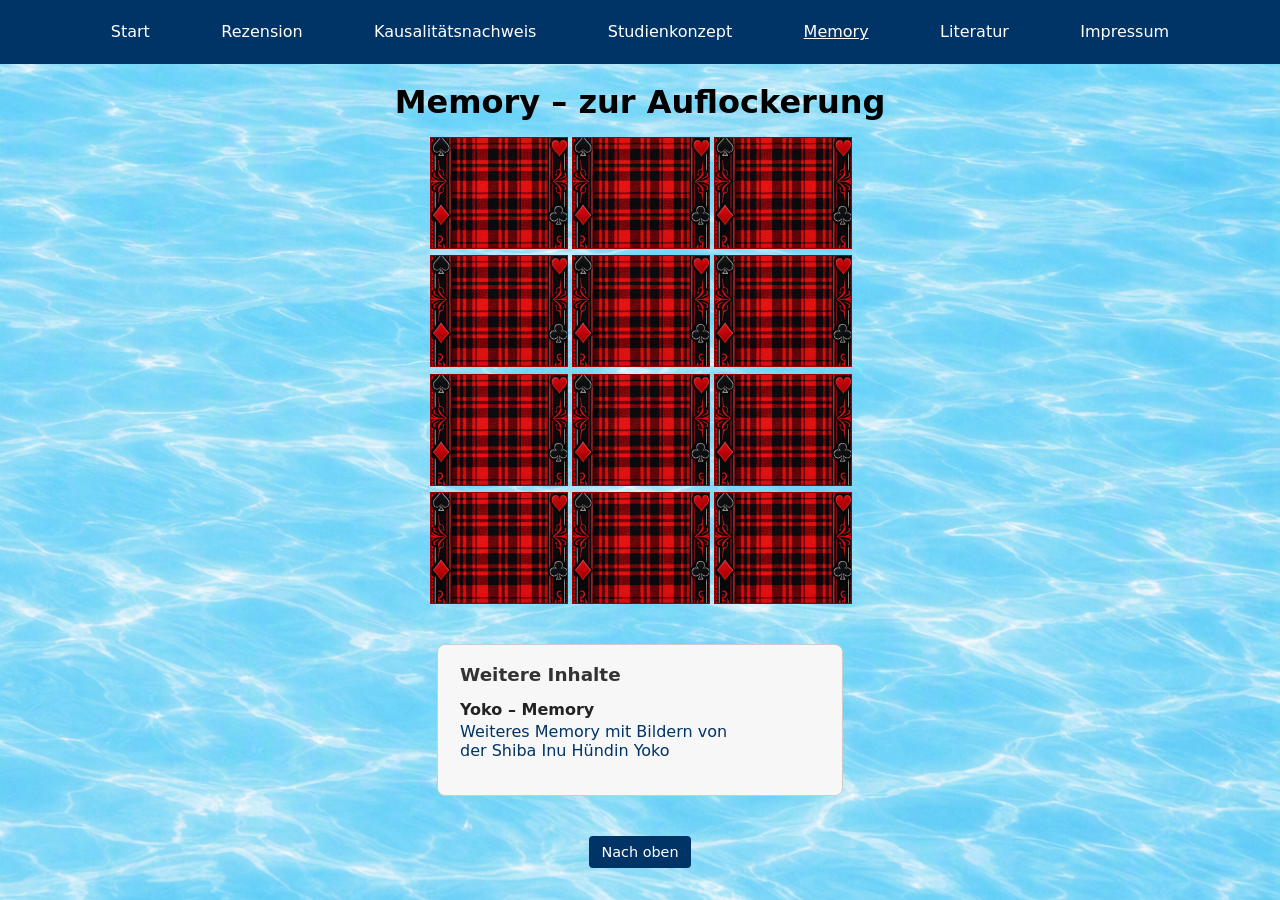
<file: memory.html>
<!DOCTYPE html>
<html lang="de">
<head>
<meta charset="UTF-8">

<meta name="viewport" content="width=device-width, initial-scale=1.0">

<title>Interaktives Memory-Spiel mit sechs symbolischen Bildern</title>

<meta name="description" content="Interaktives Memory-Spiel mit sechs symbolischen Bildern: Kuchen, Licht der Erkenntnis, Messer, Steinwurf-Welle, Testosteron und Würfel. Decke passende Paare auf und trainiere deine Merkfähigkeit.">

<meta name="author" content="Eckehard Kuhlmei">

<!-- Canonical URL -->
<link rel="canonical" href="https://urban.kuhlmei.ch/memory.html">

<!-- Open Graph Tags -->
<meta property="og:title" content="Interaktives Memory-Spiel mit sechs symbolischen Bildern">
<meta property="og:description" content="Memory-Spiel mit sechs symbolischen Bildern: Kuchen, Licht der Erkenntnis, Messer, Steinwurf-Welle, Testosteron und Würfel. Decke passende Paare auf und trainiere deine Merkfähigkeit.">
<meta property="og:url" content="https://urban.kuhlmei.ch/memory.html">
<meta property="og:type" content="website">
<meta property="og:site_name" content="Urban – Kuhlmei">

<script type="application/ld+json">
{
  "@context": "https://schema.org",
  "@graph": [
    {
      "@type": "WebPage",
      "@id": "https://urban.kuhlmei.ch/memory.html",
      "url": "https://urban.kuhlmei.ch/memory.html",
      "name": "Interaktives Memory-Spiel mit sechs symbolischen Bildern",
      "description": "Interaktives Memory-Spiel mit sechs symbolischen Bildern: Kuchen, Licht der Erkenntnis, Messer, Steinwurf-Welle, Testosteron und Würfel. Decke passende Paare auf und trainiere deine Merkfähigkeit.",
      "inLanguage": "de",
      "isPartOf": {
        "@type": "WebSite",
        "name": "Urban – Analyse, Rezension, Kausalitätsnachweis und Studienkonzept",
        "url": "https://urban.kuhlmei.ch/"
      },
      "author": {
        "@type": "Person",
        "name": "Eckehard Kuhlmei"
      },
      "image": [
        "https://urban.kuhlmei.ch/kuchen.jpg",
        "https://urban.kuhlmei.ch/licht.png",
        "https://urban.kuhlmei.ch/messer.png",
        "https://urban.kuhlmei.ch/stein.jpg",
        "https://urban.kuhlmei.ch/testosteron.jpg",
        "https://urban.kuhlmei.ch/kuchengruppe.png"
      ]
    },

    {
      "@type": "BreadcrumbList",
      "@id": "https://urban.kuhlmei.ch/memory.html#breadcrumb",
      "itemListElement": [
        {
          "@type": "ListItem",
          "position": 1,
          "name": "Start",
          "item": "https://urban.kuhlmei.ch/index.html"
        },
        {
          "@type": "ListItem",
          "position": 2,
          "name": "Memory",
          "item": "https://urban.kuhlmei.ch/memory.html"
        }
      ]
    }
  ]
}
</script>


<!-- Google Analytics GA4 -->
<script async src="https://www.googletagmanager.com/gtag/js?id=G-37CLNTBSNG"></script>
<script>
  window.dataLayer = window.dataLayer || [];
  function gtag(){dataLayer.push(arguments);}
  gtag('js', new Date());
  gtag('config', 'G-37CLNTBSNG');
</script>

<link rel="stylesheet" href="style.css">




<style>
    main h1,
    main p {
        text-align: center;
    }
</style>


<script src="memory.js" defer></script>
</head>

<body class="body-background">

<header class="site-header">
    <nav class="main-nav">
        <ul class="nav-list">
            <li class="nav-item"><a href="index.html" class="nav-link">Start</a></li>
            <li class="nav-item"><a href="rezension.html" class="nav-link">Rezension</a></li>
            <li class="nav-item"><a href="kausalitätsnachweis.html" class="nav-link">Kausalitätsnachweis</a></li>
            <li class="nav-item"><a href="studienkonzept.html" class="nav-link">Studienkonzept</a></li>
            <li class="nav-item"><a href="memory.html" class="nav-link nav-link-active">Memory</a></li>
            <li class="nav-item"><a href="literatur.html" class="nav-link">Literatur</a></li>
            <li class="nav-item"><a href="impressum.html" class="nav-link">Impressum</a></li>
        </ul>
    </nav>
</header>

<main>

<h1>Memory – zur Auflockerung</h1>


<div class="memory-grid">

    <!-- 12 Karten (6 Paare) -->
    <div class="card" data-image="kuchen.jpg"></div>
    <div class="card" data-image="kuchen.jpg"></div>

    <div class="card" data-image="licht.png"></div>
    <div class="card" data-image="licht.png"></div>

    <div class="card" data-image="messer.png"></div>
    <div class="card" data-image="messer.png"></div>

    <div class="card" data-image="stein.jpg"></div>
    <div class="card" data-image="stein.jpg"></div>

    <div class="card" data-image="testosteron.jpg"></div>
    <div class="card" data-image="testosteron.jpg"></div>

    <div class="card" data-image="kuchengruppe.png"></div>
    <div class="card" data-image="kuchengruppe.png"></div>

</div>

<audio id="win-sound" src="win.mp3"></audio>

  <div class="linkbox small-centered">

    <h3>Weitere Inhalte</h3>

    <div class="item">
        <span>Yoko – Memory</span>
        <a href="https://yoko.kuhlmei.ch/memory.html" target="_blank">
            Weiteres Memory mit Bildern von 
            <br>  der Shiba Inu Hündin Yoko
        </a>
    </div>

</div>

<div style="text-align: center;">
    <a href="#top" class="back-to-top">Nach oben</a>
</div>

</div>

</main>


</body>
</html>
</file>
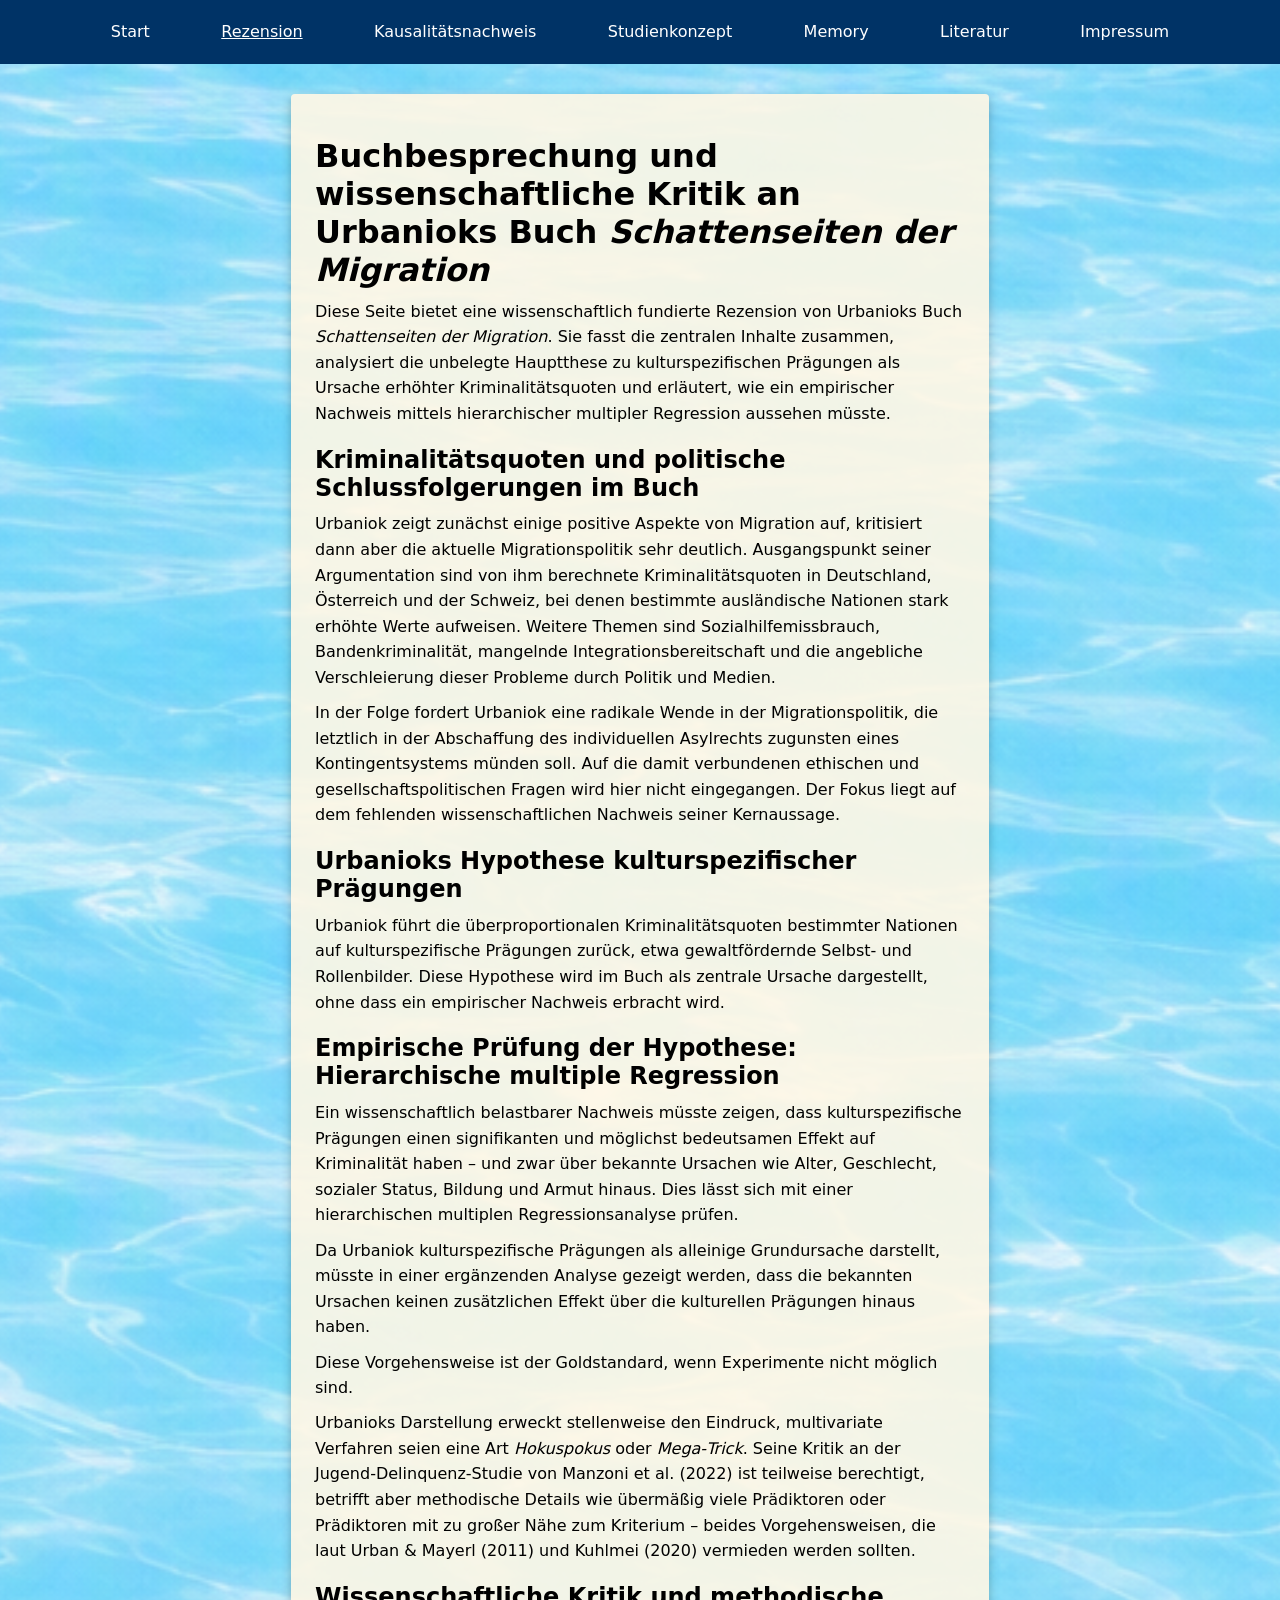
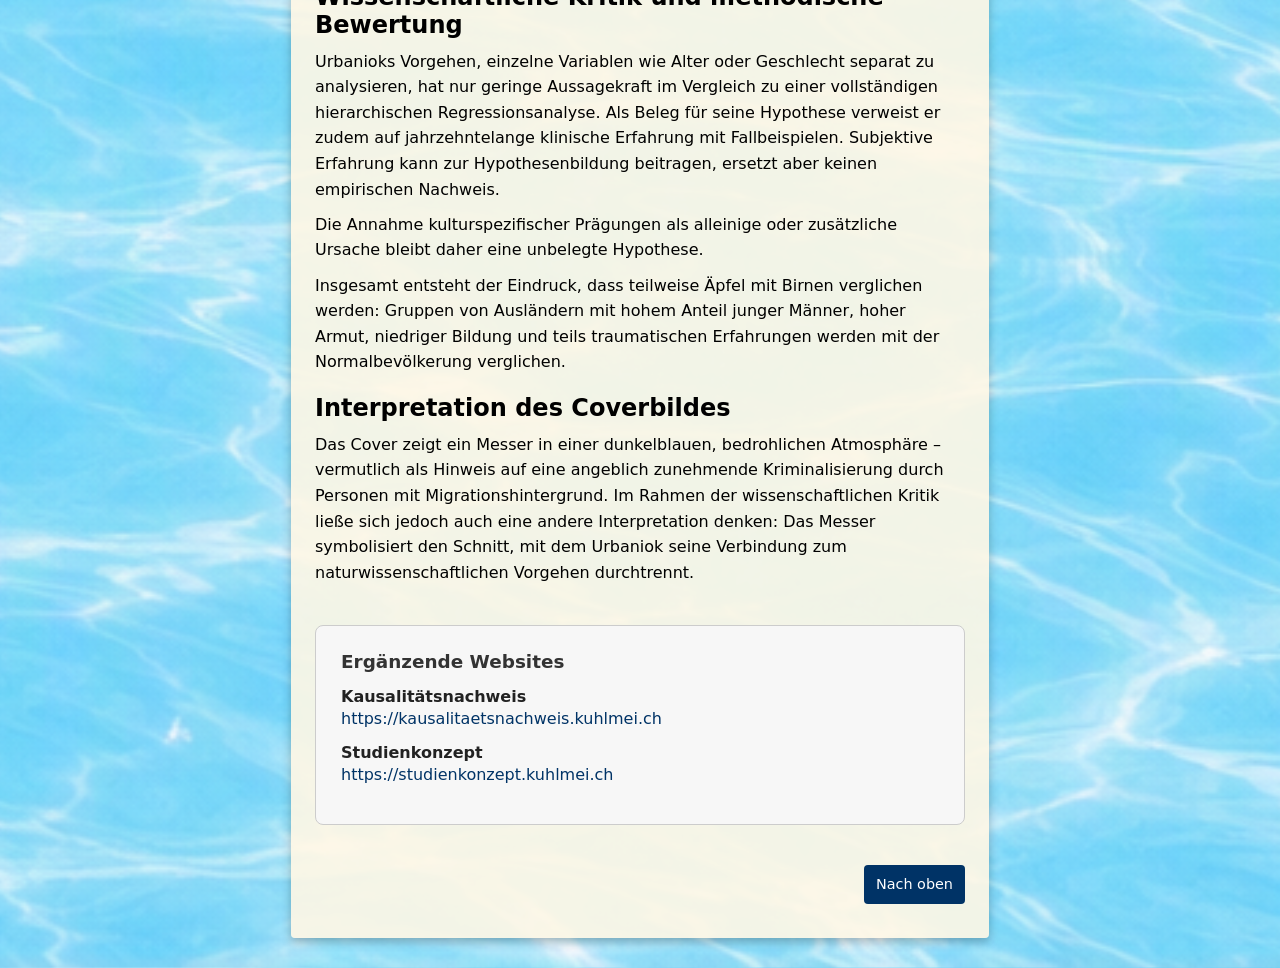
<file: rezension.html>
<!DOCTYPE html>
<html lang="de">
<head>
    <meta charset="UTF-8">

<meta name="viewport" content="width=device-width, initial-scale=1.0">

    <title>Buchbesprechung und Kritik: Schattenseiten der Migration</title>

    <meta name="description" content="Wissenschaftliche Rezension von Urbanioks Buch Schattenseiten der Migration mit kritischer Analyse seiner unbelegten Hypothese, Bewertung der statistischen Methodik und Erklärung eines geeigneten empirischen Prüfverfahrens mittels hierarchischer multipler Regressionsanalyse.">
    <meta name="author" content="Eckehard Kuhlmei">

<!-- Canonical URL -->
<link rel="canonical" href="https://urban.kuhlmei.ch/rezension.html">

<!-- Open Graph Tags -->
<meta property="og:title" content="Buchbesprechung und Kritik: Schattenseiten der Migration">
<meta property="og:description" content="Wissenschaftliche Rezension von Urbanioks Buch mit Analyse seiner Hypothese kulturspezifischer Prägungen, methodischer Bewertung und Darstellung eines geeigneten empirischen Prüfverfahrens mittels hierarchischer multipler Regression.">
<meta property="og:url" content="https://urban.kuhlmei.ch/rezension.html">
<meta property="og:type" content="article">
<meta property="og:site_name" content="Urban – Kuhlmei">

<script type="application/ld+json">
{
  "@context": "https://schema.org",
  "@graph": [

    {
      "@type": "WebPage",
      "@id": "https://urban.kuhlmei.ch/rezension.html#webpage",
      "url": "https://urban.kuhlmei.ch/rezension.html",
      "name": "Buchbesprechung und Kritik: Schattenseiten der Migration",
      "description": "Wissenschaftliche Rezension von Urbanioks Buch Schattenseiten der Migration mit kritischer Analyse seiner unbelegten Hypothese, Bewertung der statistischen Methodik und Erklärung eines geeigneten empirischen Prüfverfahrens mittels hierarchischer multipler Regressionsanalyse."
    },

    {
      "@type": "BreadcrumbList",
      "@id": "https://urban.kuhlmei.ch/rezension.html#breadcrumb",
      "itemListElement": [
        {
          "@type": "ListItem",
          "position": 1,
          "name": "Start",
          "item": "https://urban.kuhlmei.ch/"
        },
        {
          "@type": "ListItem",
          "position": 2,
          "name": "Rezension",
          "item": "https://urban.kuhlmei.ch/rezension.html"
        }
      ]
    },

    {
      "@type": "Article",
      "@id": "https://urban.kuhlmei.ch/rezension.html#article",
      "headline": "Buchbesprechung und wissenschaftliche Kritik an Urbanioks Buch Schattenseiten der Migration",
      "description": "Wissenschaftlich fundierte Rezension von Urbanioks Buch mit Analyse seiner Hypothese kulturspezifischer Prägungen, methodischer Bewertung und Darstellung eines geeigneten empirischen Prüfverfahrens mittels hierarchischer multipler Regression.",
      "author": {
        "@type": "Person",
        "name": "Eckehard Kuhlmei"
      },
      "publisher": {
        "@type": "Person",
        "name": "Eckehard Kuhlmei"
      },
      "mainEntityOfPage": "https://urban.kuhlmei.ch/rezension.html"
    }

  ]
}
</script>



    <!-- Google Analytics GA4 -->
<script async src="https://www.googletagmanager.com/gtag/js?id=G-37CLNTBSNG"></script>
<script>
  window.dataLayer = window.dataLayer || [];
  function gtag(){dataLayer.push(arguments);}
  gtag('js', new Date());
  gtag('config', 'G-37CLNTBSNG');
</script>


    <link rel="stylesheet" href="style.css">
</head>

<body class="body-background">

<div id="top"></div>

<header class="site-header">
    <nav class="main-nav">
        <ul class="nav-list">
            <li class="nav-item"><a href="index.html" class="nav-link">Start</a></li>
            <li class="nav-item"><a href="rezension.html" class="nav-link nav-link-active">Rezension</a></li>
            <li class="nav-item"><a href="kausalitätsnachweis.html" class="nav-link">Kausalitätsnachweis</a></li>
            <li class="nav-item"><a href="studienkonzept.html" class="nav-link">Studienkonzept</a></li>
            <li class="nav-item"><a href="memory.html" class="nav-link">Memory</a></li>
            <li class="nav-item"><a href="literatur.html" class="nav-link">Literatur</a></li>
            <li class="nav-item"><a href="impressum.html" class="nav-link">Impressum</a></li>
        </ul>
    </nav>
</header>

<main class="page-wrapper">

    <h1>Buchbesprechung und wissenschaftliche Kritik an Urbanioks Buch <em>Schattenseiten der Migration</em></h1>

    <p>
        Diese Seite bietet eine wissenschaftlich fundierte Rezension von Urbanioks Buch <em>Schattenseiten der Migration</em>.
        Sie fasst die zentralen Inhalte zusammen, analysiert die unbelegte Hauptthese zu kulturspezifischen Prägungen als
        Ursache erhöhter Kriminalitätsquoten und erläutert, wie ein empirischer Nachweis mittels hierarchischer multipler
        Regression aussehen müsste.
    </p>

    <h2>Kriminalitätsquoten und politische Schlussfolgerungen im Buch</h2>

    <p>
        Urbaniok zeigt zunächst einige positive Aspekte von Migration auf, kritisiert dann aber die aktuelle
        Migrationspolitik sehr deutlich. Ausgangspunkt seiner Argumentation sind von ihm berechnete Kriminalitätsquoten
        in Deutschland, Österreich und der Schweiz, bei denen bestimmte ausländische Nationen stark erhöhte Werte
        aufweisen. Weitere Themen sind Sozialhilfemissbrauch, Bandenkriminalität, mangelnde Integrationsbereitschaft und
        die angebliche Verschleierung dieser Probleme durch Politik und Medien.
    </p>

    <p>
        In der Folge fordert Urbaniok eine radikale Wende in der Migrationspolitik, die letztlich in der Abschaffung des
        individuellen Asylrechts zugunsten eines Kontingentsystems münden soll. Auf die damit verbundenen ethischen und
        gesellschaftspolitischen Fragen wird hier nicht eingegangen. Der Fokus liegt auf dem fehlenden wissenschaftlichen
        Nachweis seiner Kernaussage.
    </p>

    <h2>Urbanioks Hypothese kulturspezifischer Prägungen</h2>

    <p>
        Urbaniok führt die überproportionalen Kriminalitätsquoten bestimmter Nationen auf kulturspezifische Prägungen
        zurück, etwa gewaltfördernde Selbst- und Rollenbilder. Diese Hypothese wird im Buch als zentrale Ursache
        dargestellt, ohne dass ein empirischer Nachweis erbracht wird.
    </p>

    <h2>Empirische Prüfung der Hypothese: Hierarchische multiple Regression</h2>

    <p>
        Ein wissenschaftlich belastbarer Nachweis müsste zeigen, dass kulturspezifische Prägungen einen signifikanten und möglichst bedeutsamen
        Effekt auf Kriminalität haben – und zwar über bekannte Ursachen wie Alter, Geschlecht, sozialer Status, Bildung
        und Armut hinaus. Dies lässt sich mit einer hierarchischen multiplen Regressionsanalyse prüfen.
    </p>

    <p>
        Da Urbaniok kulturspezifische Prägungen als alleinige Grundursache darstellt, müsste in einer ergänzenden
        Analyse gezeigt werden, dass die bekannten Ursachen keinen zusätzlichen Effekt über die kulturellen Prägungen
        hinaus haben.  
     </p>

    <p>Diese Vorgehensweise ist der Goldstandard, wenn Experimente nicht möglich sind.</p>


    <p>
        Urbanioks Darstellung erweckt stellenweise den Eindruck, multivariate Verfahren seien eine Art <em>Hokuspokus</em> oder <em>Mega‑Trick</em>.
        Seine Kritik an der Jugend-Delinquenz-Studie von Manzoni et al. (2022) ist teilweise berechtigt, betrifft aber methodische Details wie
        übermäßig viele Prädiktoren oder Prädiktoren mit zu großer Nähe zum Kriterium – beides Vorgehensweisen, die
        laut Urban & Mayerl (2011) und Kuhlmei (2020) vermieden werden sollten.
    </p>

    <h2>Wissenschaftliche Kritik und methodische Bewertung</h2>

    <p>
        Urbanioks Vorgehen, einzelne Variablen wie Alter oder Geschlecht separat zu analysieren, hat nur geringe
        Aussagekraft im Vergleich zu einer vollständigen hierarchischen Regressionsanalyse. Als Beleg für seine Hypothese
        verweist er zudem auf jahrzehntelange klinische Erfahrung mit Fallbeispielen. Subjektive Erfahrung kann zur
        Hypothesenbildung beitragen, ersetzt aber keinen empirischen Nachweis.
    </p>

    <p>Die Annahme kulturspezifischer Prägungen als alleinige oder zusätzliche Ursache
        bleibt daher eine unbelegte Hypothese.</p>

    <p>
        Insgesamt entsteht der Eindruck, dass teilweise Äpfel mit Birnen verglichen werden: Gruppen von Ausländern mit
        hohem Anteil junger Männer, hoher Armut, niedriger Bildung und teils traumatischen Erfahrungen werden mit der
        Normalbevölkerung verglichen. 
    </p>

    <h2>Interpretation des Coverbildes</h2>

    <p>
        Das Cover zeigt ein Messer in einer dunkelblauen, bedrohlichen Atmosphäre – vermutlich als Hinweis auf eine
        angeblich zunehmende Kriminalisierung durch Personen mit Migrationshintergrund. Im Rahmen der wissenschaftlichen
        Kritik ließe sich jedoch auch eine andere Interpretation denken: Das Messer symbolisiert den Schnitt, mit dem
        Urbaniok seine Verbindung zum naturwissenschaftlichen Vorgehen durchtrennt.
    </p>

    
<div class="linkbox">

    <h3 class="section" style="margin-top:0;">Ergänzende Websites</h3>


    <div class="item">
        <span>Kausalitätsnachweis</span>
        <a href="https://kausalitaetsnachweis.kuhlmei.ch" target="_blank">
            https://kausalitaetsnachweis.kuhlmei.ch
        </a>
    </div>

    <div class="item">
        <span>Studienkonzept</span>
        <a href="https://studienkonzept.kuhlmei.ch" target="_blank">
            https://studienkonzept.kuhlmei.ch
        </a>
    </div>

</div>


<p class="back-to-top-wrapper">
    <a href="#top" class="back-to-top">Nach oben</a>
</p>


</main>

</body>
</html>
</file>
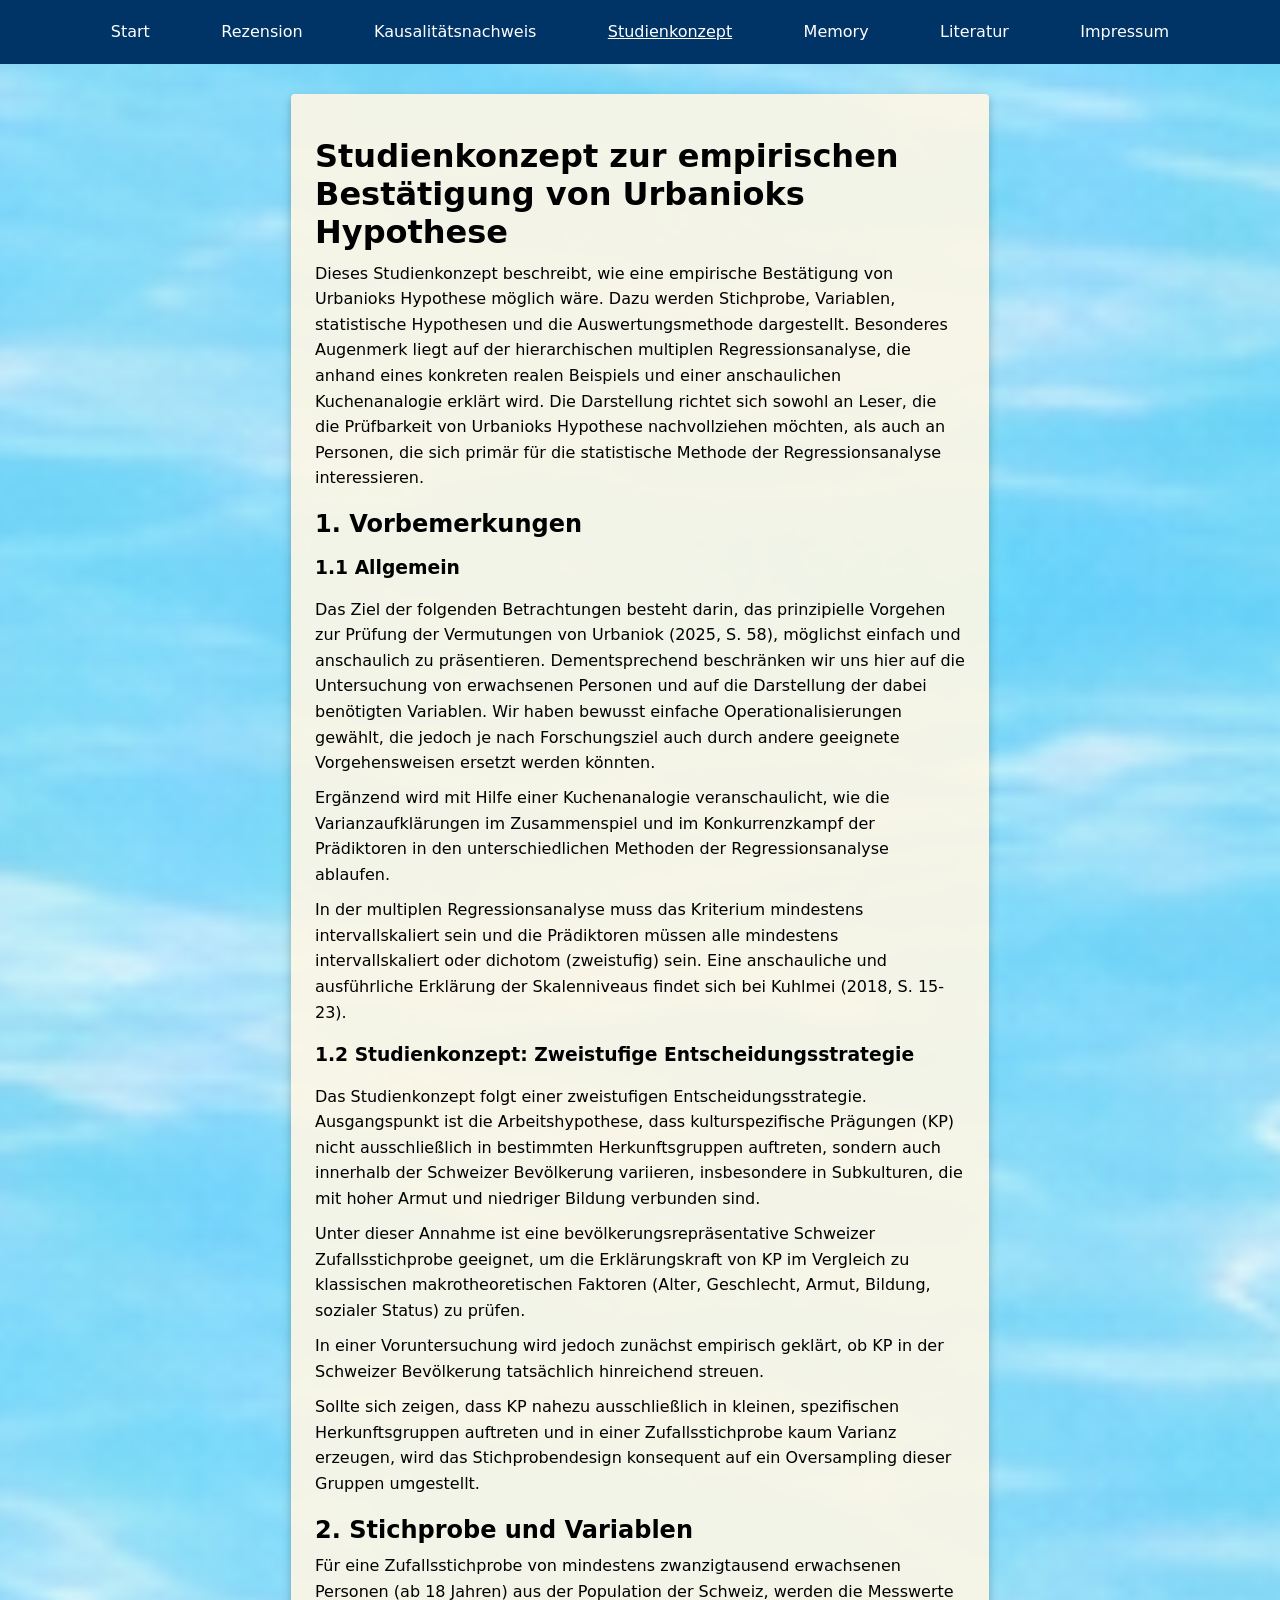
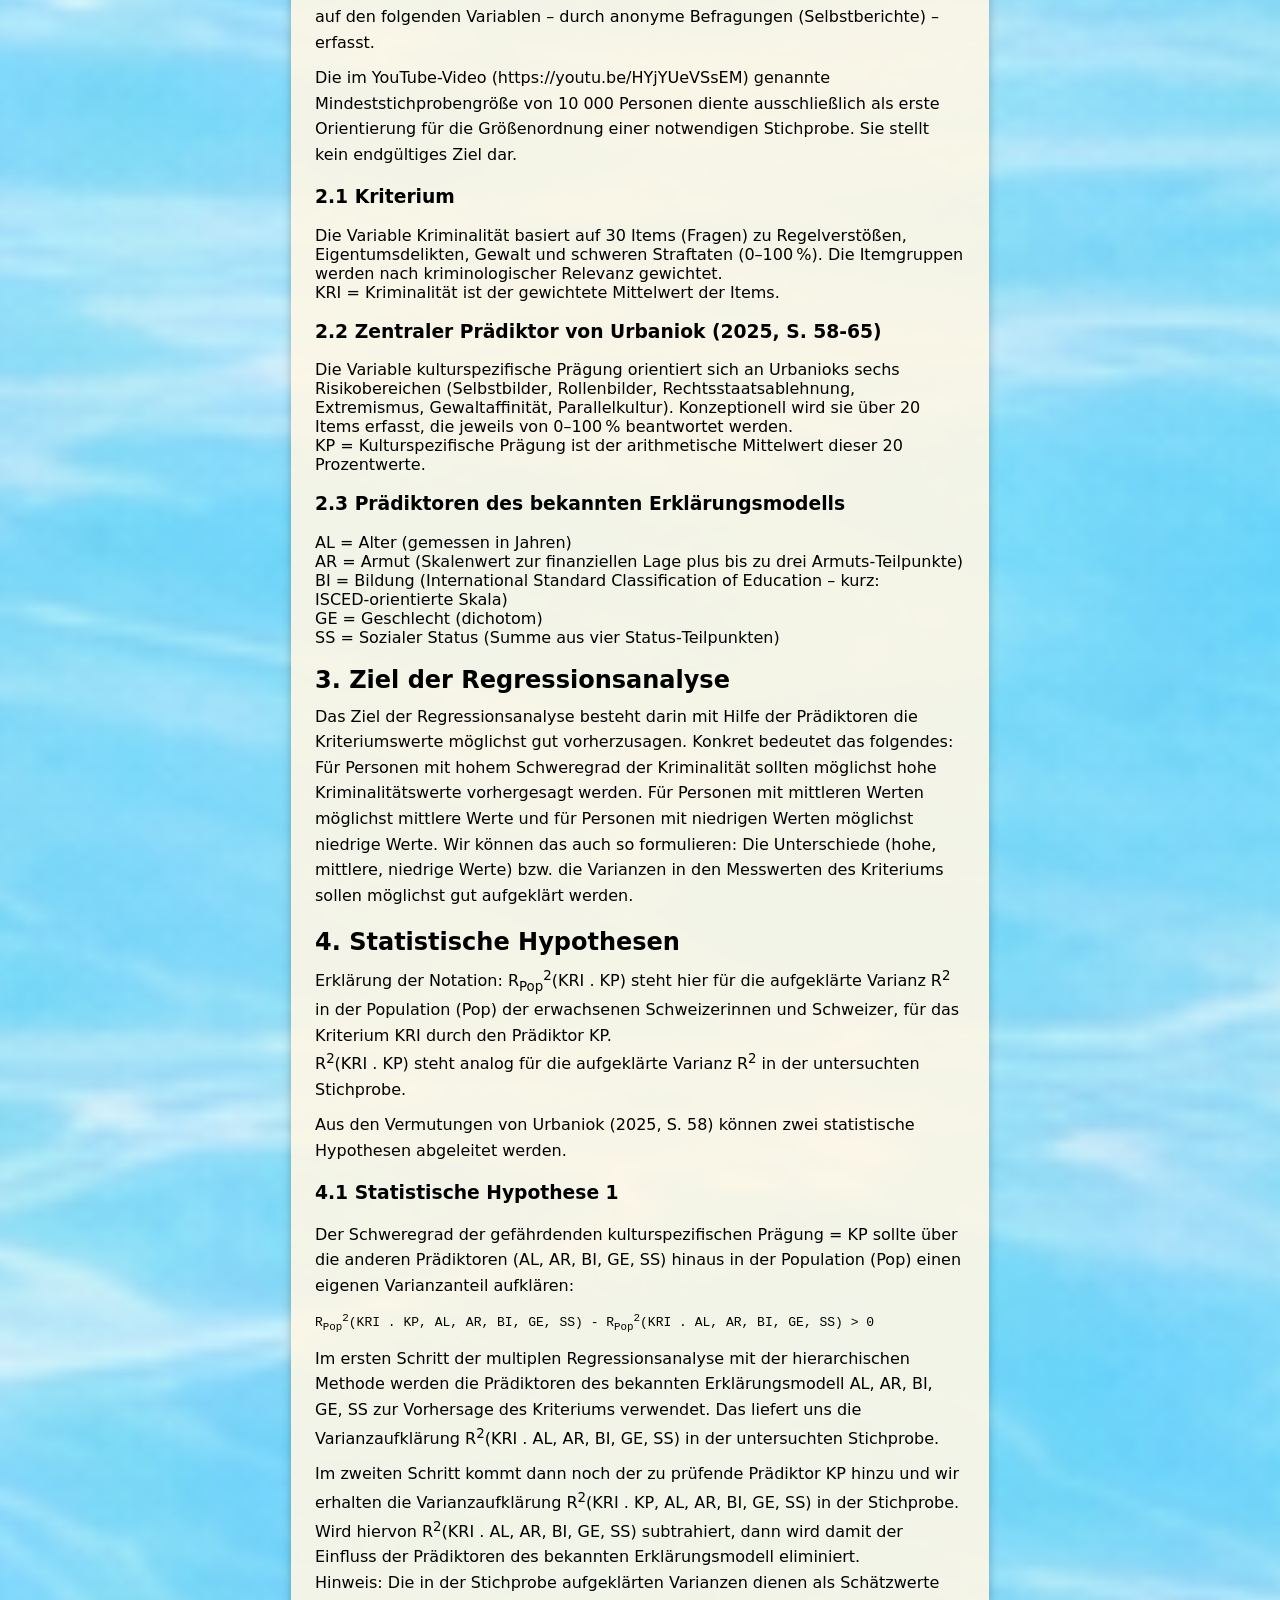
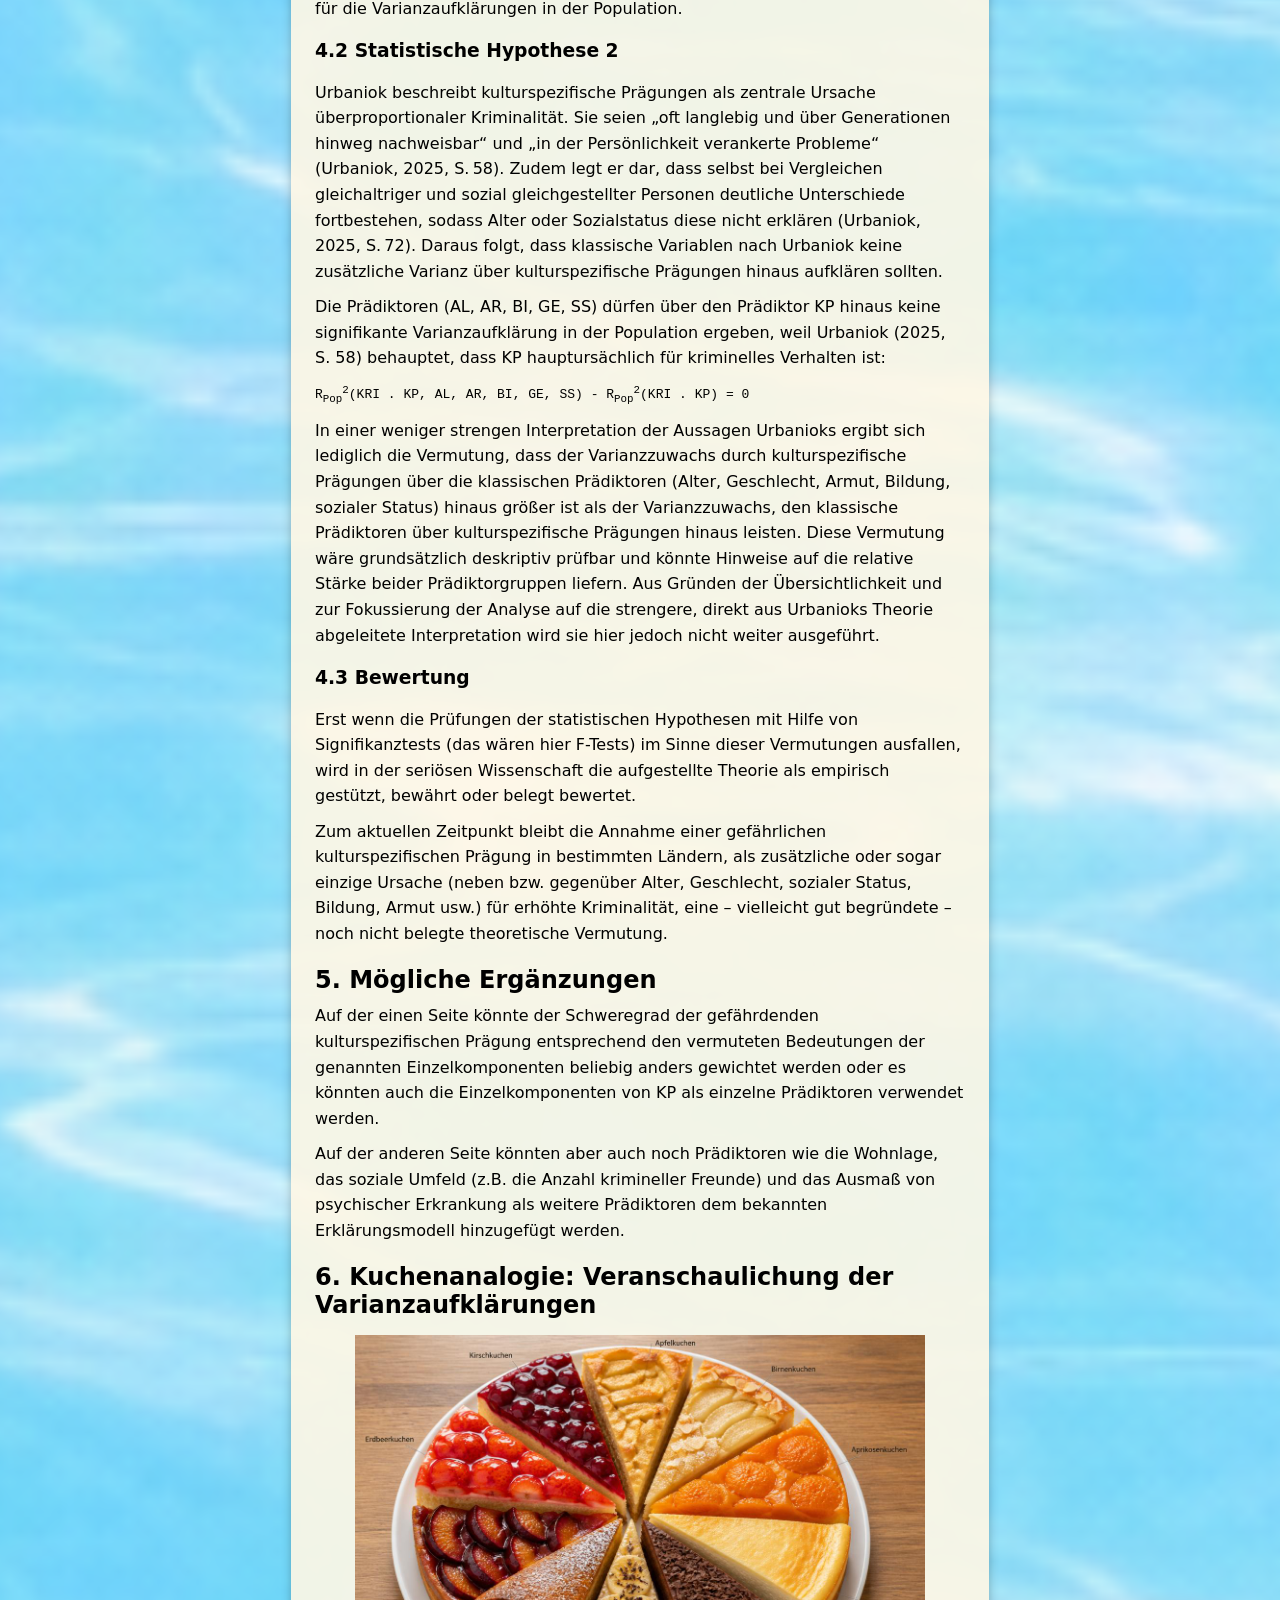
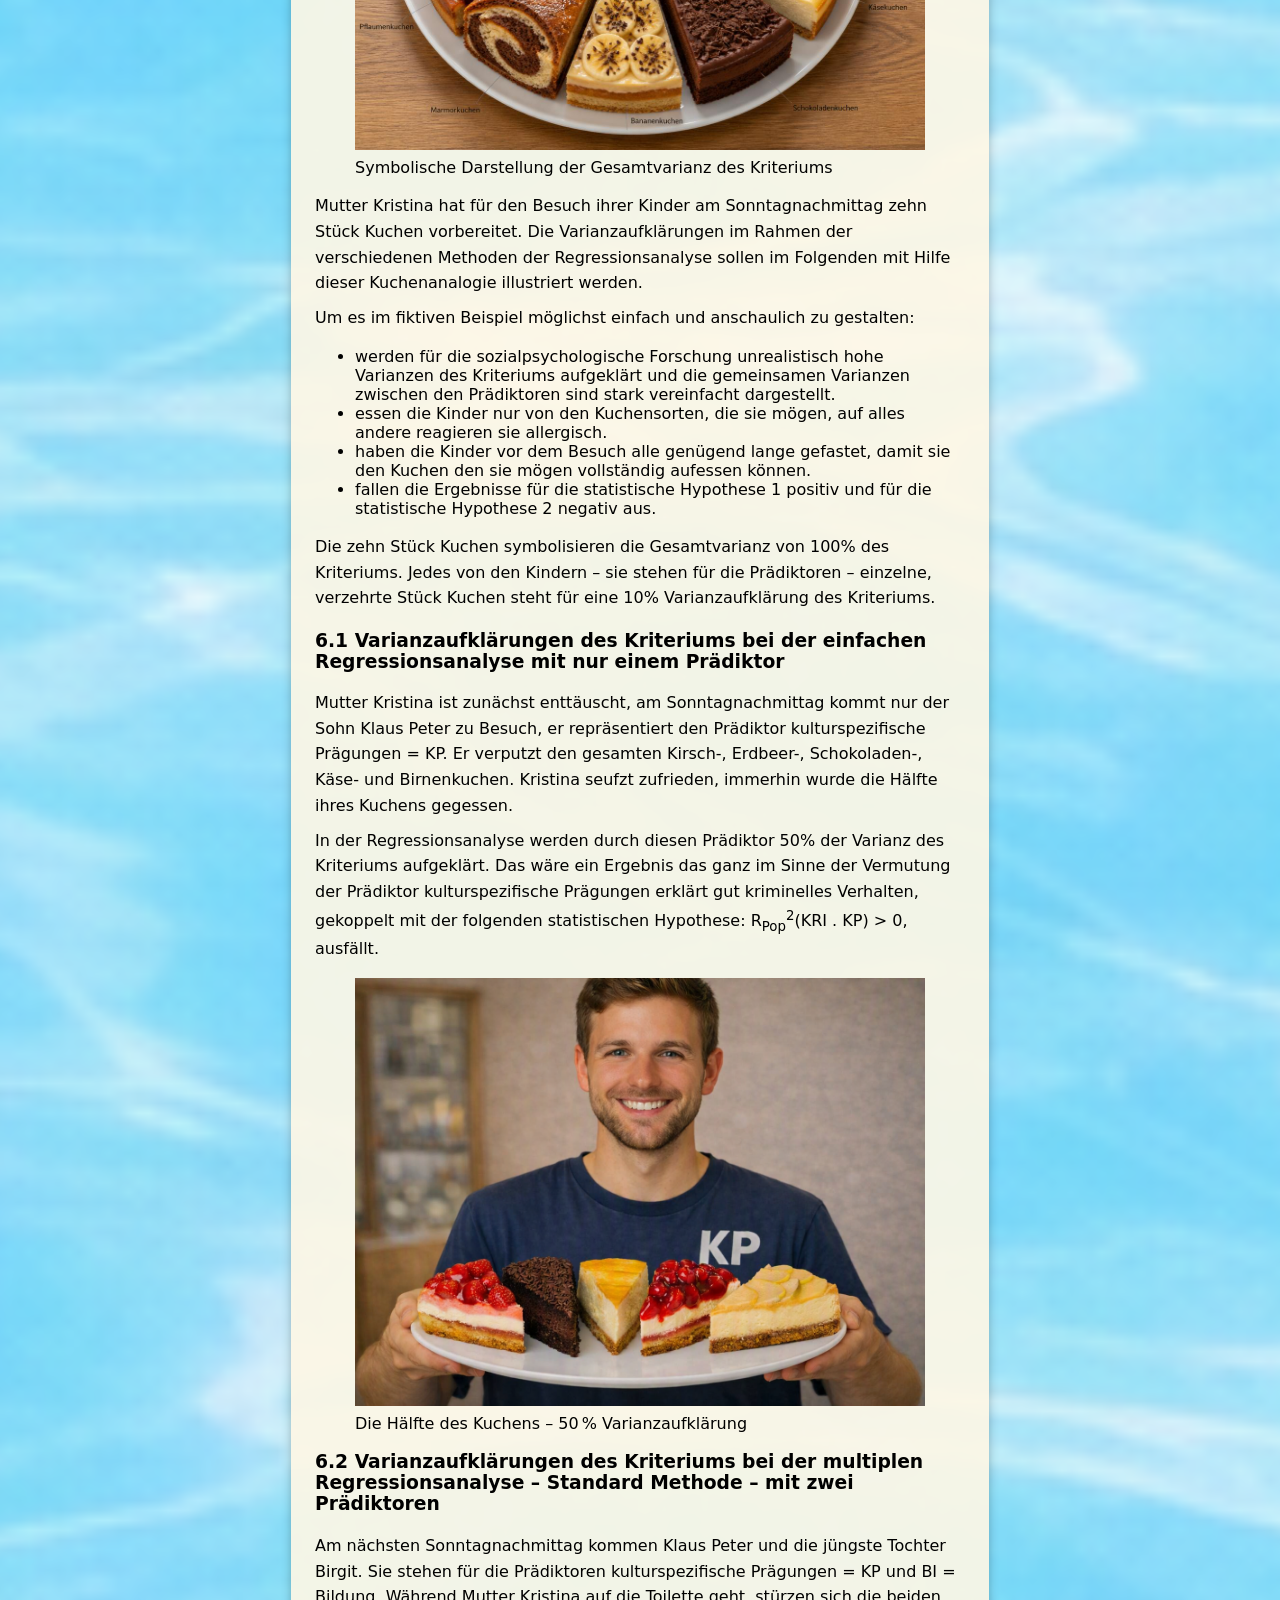
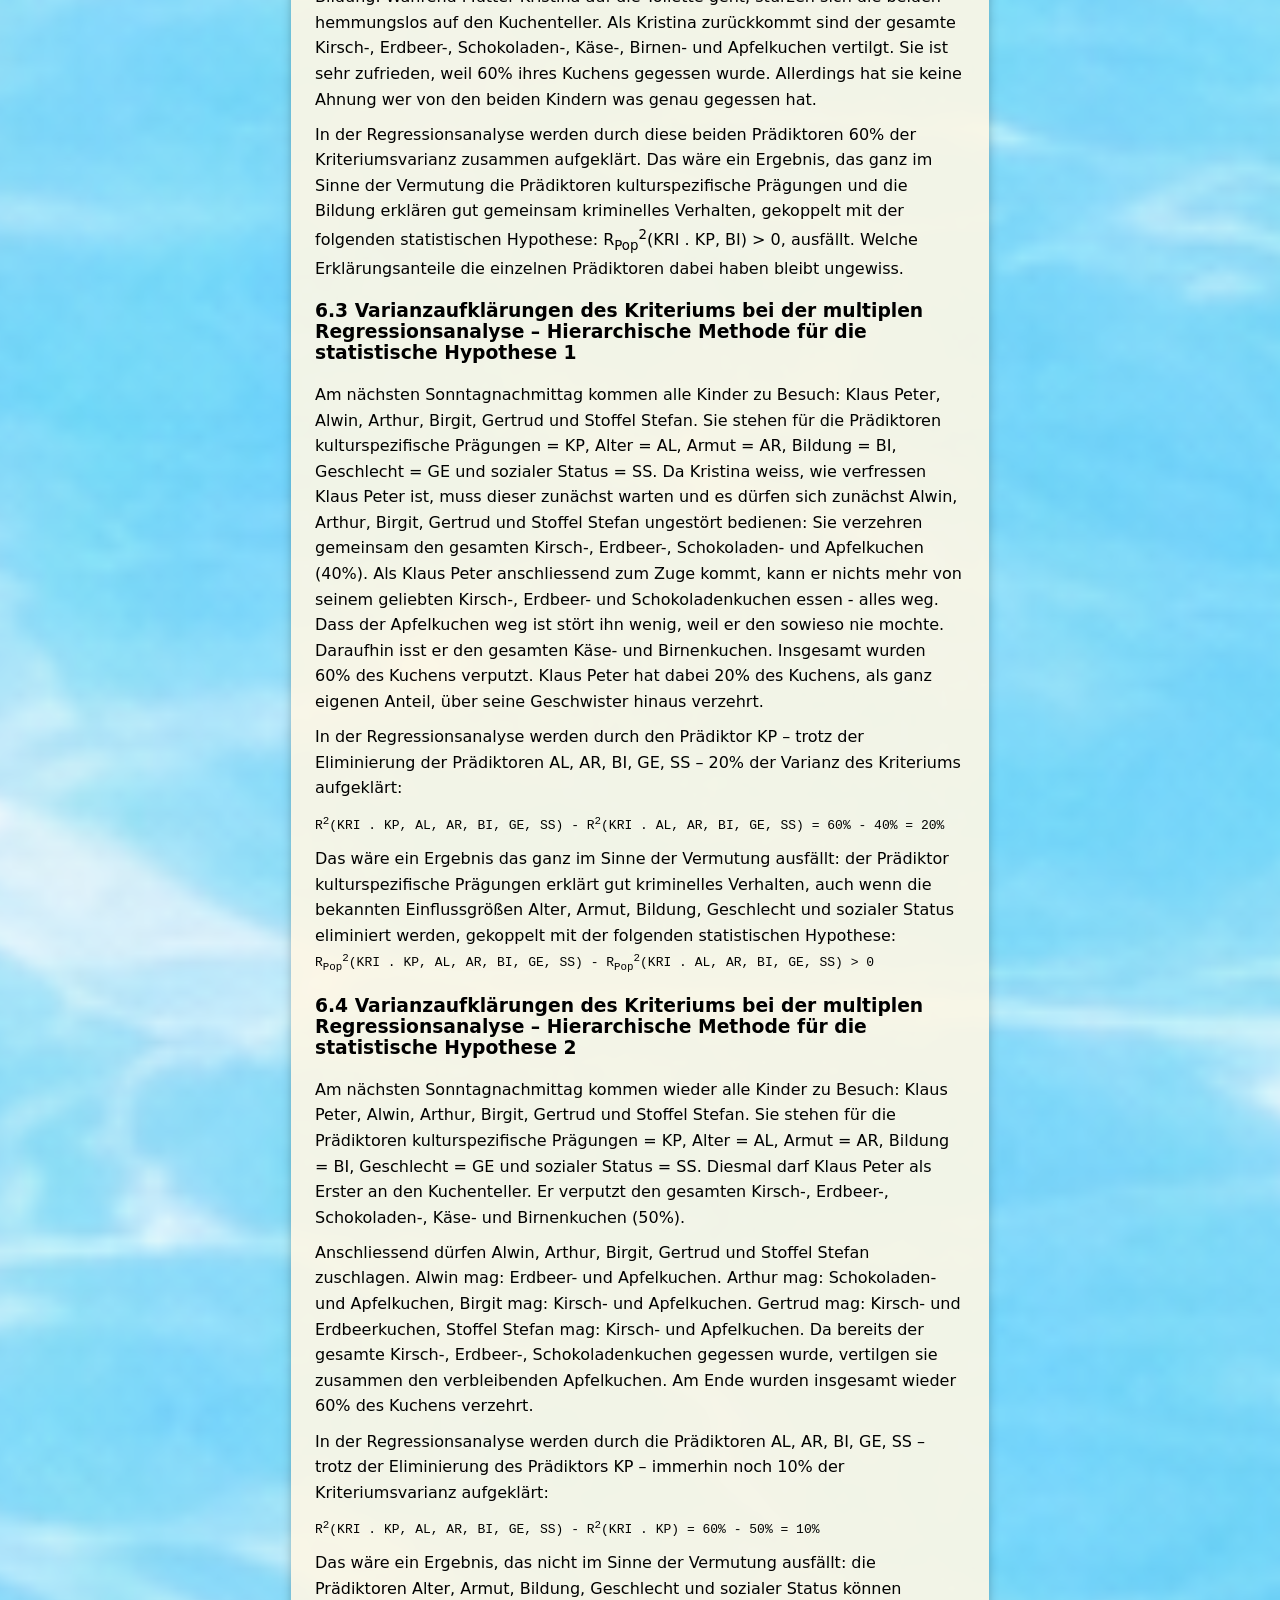
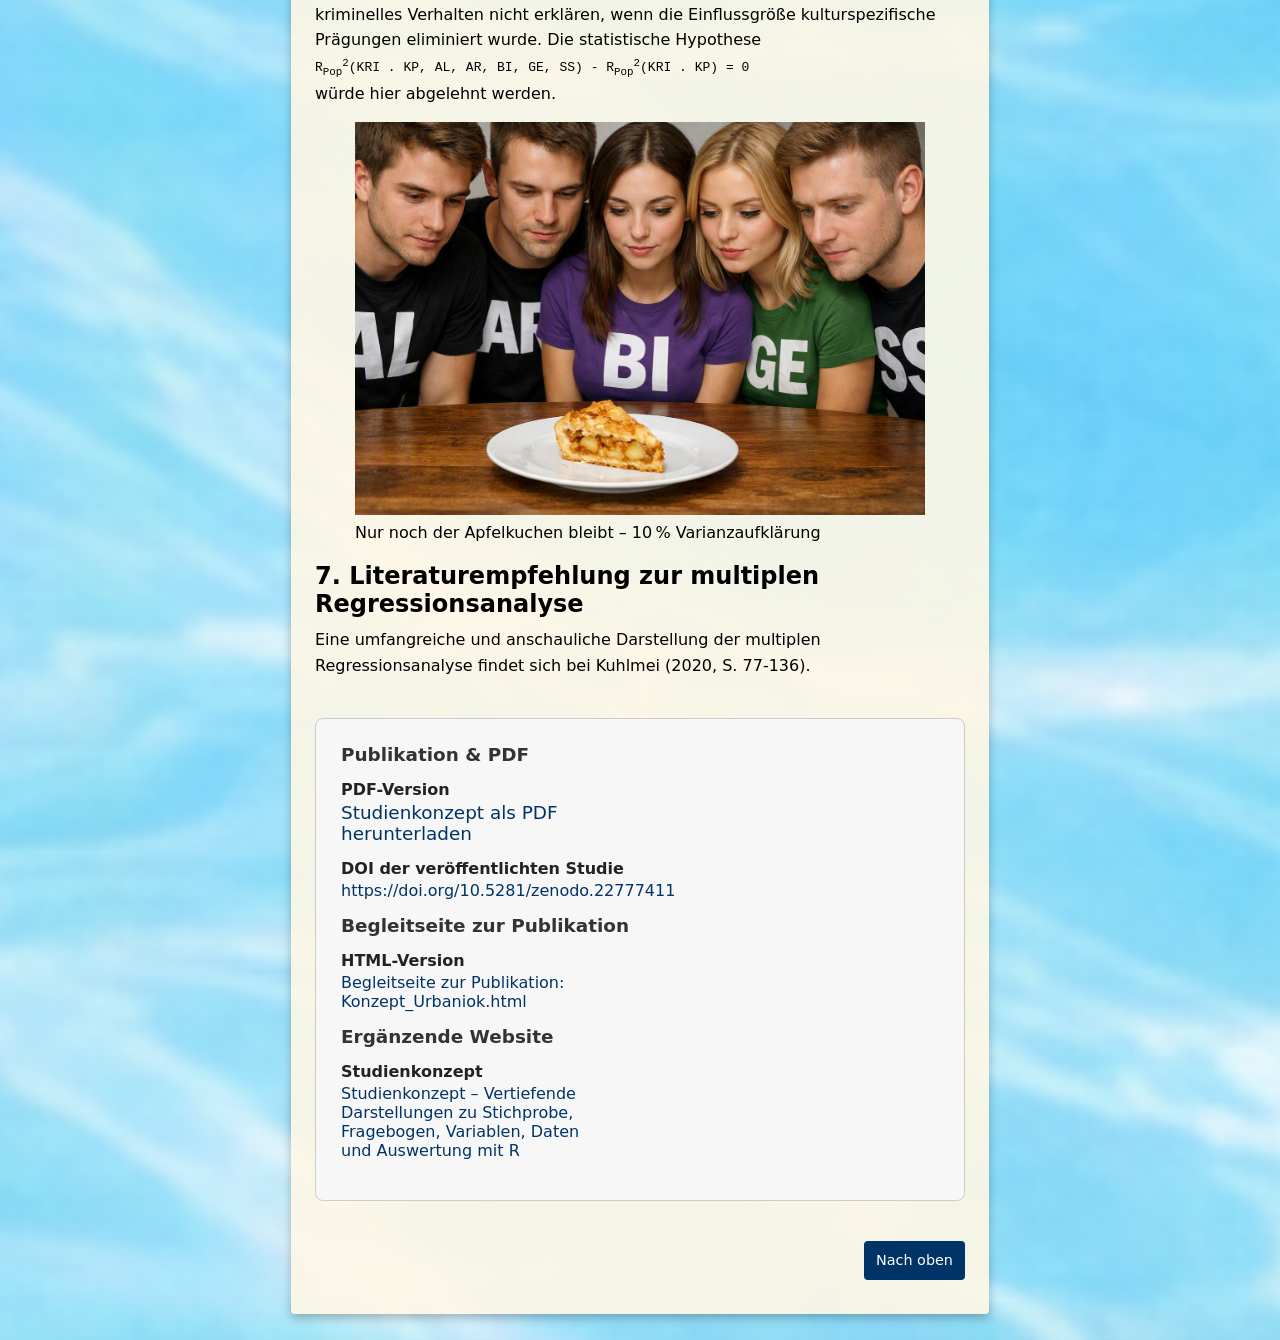
<file: studienkonzept.html>
<!DOCTYPE html>
<html lang="de">
<head>
    
<meta charset="UTF-8">

<meta name="viewport" content="width=device-width, initial-scale=1.0">
   
<title> Studienkonzept zur Prüfung von Urbanioks Hypothese (Regression) </title>

<meta name="description" content="Studienkonzept zur empirischen Prüfung von Urbanioks Hypothese mit Stichprobe, Variablen, Hypothesen und der hierarchischen Regressionsanalyse, anschaulich erklärt durch eine Kuchenanalogie.">

<meta name="author" content="Eckehard Kuhlmei">

<!-- Canonical URL -->
<link rel="canonical" href="https://urban.kuhlmei.ch/studienkonzept.html">

<!-- Open Graph Tags -->
<meta property="og:title" content="Studienkonzept zur empirischen Prüfung von Urbanioks Hypothese">
<meta property="og:description" content="Empirisches Studienkonzept zur Prüfung von Urbanioks Hypothese mit Stichprobe, Variablen, statistischen Hypothesen und der hierarchischen multiplen Regressionsanalyse – anschaulich erklärt durch eine Kuchenanalogie.">
<meta property="og:url" content="https://urban.kuhlmei.ch/studienkonzept.html">
<meta property="og:type" content="article">
<meta property="og:site_name" content="Urban – Kuhlmei">

<!-- OG Image -->
<meta property="og:image" content="https://urban.kuhlmei.ch/kuchen.jpg">
<meta property="og:image:alt" content="Kuchenanalogie zur Erklärung der Varianzaufklärung in der Regressionsanalyse.">
<meta property="og:image:type" content="image/jpeg">

<script type="application/ld+json">
{
  "@context": "https://schema.org",
  "@graph": [
    {
      "@type": "WebPage",
      "@id": "https://urban.kuhlmei.ch/studienkonzept.html",
      "url": "https://urban.kuhlmei.ch/studienkonzept.html",
      "name": "Studienkonzept zur empirischen Bestätigung von Urbanioks Hypothese",
      "description": "Studienkonzept zur empirischen Prüfung von Urbanioks Hypothese mit Stichprobe, Variablen, Hypothesen und der hierarchischen multiplen Regressionsanalyse, anschaulich erklärt durch eine Kuchenanalogie.",
      "inLanguage": "de",
      "isPartOf": {
        "@type": "WebSite",
        "name": "Urban – Analyse, Rezension, Kausalitätsnachweis und Studienkonzept",
        "url": "https://urban.kuhlmei.ch/"
      },
      "author": {
        "@type": "Person",
        "name": "Eckehard Kuhlmei"
      }
    },

    {
  "@type": "ScholarlyArticle",
  "@id": "https://urban.kuhlmei.ch/studienkonzept.html#article",
  "mainEntityOfPage": {
    "@id": "https://urban.kuhlmei.ch/studienkonzept.html"
  },
  "headline": "Studienkonzept zur empirischen Bestätigung von Urbanioks Hypothese",
  "description": "Darstellung eines empirischen Studienkonzepts zur Prüfung von Urbanioks Hypothese mit Fokus auf Stichprobe, Variablen, statistischen Hypothesen und der hierarchischen multiplen Regressionsanalyse.",
  "inLanguage": "de",
  "author": {
    "@type": "Person",
    "name": "Eckehard Kuhlmei",
    "sameAs": "https://orcid.org/0009-0002-9518-7244"
  },
  "identifier": {
    "@type": "PropertyValue",
    "propertyID": "DOI",
    "value": "10.5281/zenodo.22239282"
  },
  "publisher": {
    "@type": "Organization",
    "name": "Zenodo (CERN)"
  },
  "url": "https://urban.kuhlmei.ch/studienkonzept.html",
  "image": [
    "https://urban.kuhlmei.ch/kuchen.jpg",
    "https://urban.kuhlmei.ch/klauspeter.png",
    "https://urban.kuhlmei.ch/kuchengruppe.png"
  ],

"encoding": {
  "@type": "MediaObject",
  "fileFormat": "application/pdf",
  "contentUrl": "https://urban.kuhlmei.ch/Konzept_Urbaniok.pdf"
},

  "articleSection": [
    "Vorbemerkungen",
    "Stichprobe und Variablen",
    "Ziel der Regressionsanalyse",
    "Statistische Hypothesen",
    "Kuchenanalogie",
    "Varianzaufklärungen",
    "Literaturempfehlung"
  ]
},


    {
      "@type": "BreadcrumbList",
      "@id": "https://urban.kuhlmei.ch/studienkonzept.html#breadcrumb",
      "itemListElement": [
        {
          "@type": "ListItem",
          "position": 1,
          "name": "Start",
          "item": "https://urban.kuhlmei.ch/index.html"
        },
        {
          "@type": "ListItem",
          "position": 2,
          "name": "Studienkonzept",
          "item": "https://urban.kuhlmei.ch/studienkonzept.html"
        }
      ]
    }
  ]
}
</script>


<!-- Google Analytics GA4 -->
<script async src="https://www.googletagmanager.com/gtag/js?id=G-37CLNTBSNG"></script>
<script>
  window.dataLayer = window.dataLayer || [];
  function gtag(){dataLayer.push(arguments);}
  gtag('js', new Date());
  gtag('config', 'G-37CLNTBSNG');
</script>


<link rel="stylesheet" href="style.css">

</head>

<body class="body-background">

<div id="top"></div>

<header class="site-header">
    <nav class="main-nav">
        <ul class="nav-list">
            <li class="nav-item"><a href="index.html" class="nav-link">Start</a></li>
            <li class="nav-item"><a href="rezension.html" class="nav-link">Rezension</a></li>
            <li class="nav-item"><a href="kausalitätsnachweis.html" class="nav-link">Kausalitätsnachweis</a></li>
            <li class="nav-item"><a href="studienkonzept.html" class="nav-link nav-link-active">Studienkonzept</a></li>
            <li class="nav-item"><a href="memory.html" class="nav-link">Memory</a></li>
            <li class="nav-item"><a href="literatur.html" class="nav-link">Literatur</a></li>
            <li class="nav-item"><a href="impressum.html" class="nav-link">Impressum</a></li>
        </ul>
    </nav>
</header>

<main class="page-wrapper">

<h1> Studienkonzept zur empirischen Bestätigung von Urbanioks Hypothese</h1>

<p> Dieses Studienkonzept beschreibt, wie eine empirische Bestätigung von Urbanioks Hypothese möglich wäre. Dazu werden Stichprobe, Variablen, statistische Hypothesen und die Auswertungsmethode dargestellt. Besonderes Augenmerk liegt auf der hierarchischen multiplen Regressionsanalyse, die anhand eines konkreten realen Beispiels und einer anschaulichen Kuchenanalogie erklärt wird. Die Darstellung richtet sich sowohl an Leser, die die Prüfbarkeit von Urbanioks Hypothese nachvollziehen möchten, als auch an Personen, die sich primär für die statistische Methode der Regressionsanalyse interessieren. </p>

<h2> 1. Vorbemerkungen </h2>

<h3>1.1 Allgemein</h3>
 
<p>Das Ziel der folgenden Betrachtungen besteht darin, das prinzipielle Vorgehen zur Prüfung der Vermutungen von Urbaniok (2025, S. 58),
   möglichst einfach und anschaulich zu präsentieren. Dementsprechend beschränken wir uns hier auf die Untersuchung von erwachsenen Personen
    und auf die Darstellung der dabei benötigten Variablen. Wir haben bewusst einfache Operationalisierungen gewählt,
     die jedoch je nach Forschungsziel auch durch andere geeignete Vorgehensweisen ersetzt werden könnten.</p>

<p>Ergänzend wird mit Hilfe einer Kuchenanalogie veranschaulicht, wie die Varianzaufklärungen im Zusammenspiel und im Konkurrenzkampf der Prädiktoren in den unterschiedlichen Methoden der Regressionsanalyse ablaufen.</p>

<p>In der multiplen Regressionsanalyse muss das Kriterium mindestens intervallskaliert sein und die Prädiktoren müssen alle mindestens intervallskaliert oder dichotom (zweistufig) sein. Eine anschauliche und ausführliche Erklärung der Skalenniveaus findet sich bei Kuhlmei (2018, S. 15-23).</p>

<h3>1.2 Studienkonzept: Zweistufige Entscheidungsstrategie</h3>

<p>Das Studienkonzept folgt einer zweistufigen Entscheidungsstrategie. 
  Ausgangspunkt ist die Arbeitshypothese, dass kulturspezifische Prägungen (KP)
  nicht ausschließlich in bestimmten Herkunftsgruppen auftreten, 
  sondern auch innerhalb der Schweizer Bevölkerung variieren, insbesondere in Subkulturen,
  die mit hoher Armut und niedriger Bildung verbunden sind. </p>

<p>Unter dieser Annahme ist eine bevölkerungsrepräsentative Schweizer Zufallsstichprobe geeignet,
 um die Erklärungskraft von KP im Vergleich zu klassischen makrotheoretischen Faktoren
  (Alter, Geschlecht, Armut, Bildung, sozialer Status) zu prüfen. </p>

<p>In einer Voruntersuchung wird jedoch zunächst empirisch geklärt, 
ob KP in der Schweizer Bevölkerung tatsächlich hinreichend streuen. </p>

<p>Sollte sich zeigen, dass KP nahezu ausschließlich in kleinen, spezifischen Herkunftsgruppen auftreten
und in einer Zufallsstichprobe kaum Varianz erzeugen, wird das Stichprobendesign konsequent
auf ein Oversampling dieser Gruppen umgestellt. </p>


<h2> 2. Stichprobe und Variablen </h2>

<p>Für eine Zufallsstichprobe von mindestens zwanzigtausend erwachsenen Personen (ab 18 Jahren) aus der Population der Schweiz,
  werden die Messwerte auf den folgenden Variablen – durch anonyme Befragungen (Selbstberichte) – erfasst.</p>

  <p>
  Die im YouTube-Video (https://youtu.be/HYjYUeVSsEM) genannte Mindeststichprobengröße von
  10&nbsp;000 Personen diente ausschließlich als erste Orientierung für die Größenordnung
  einer notwendigen Stichprobe. Sie stellt kein endgültiges Ziel dar.
</p>

<h3>2.1 Kriterium</h3>
Die Variable Kriminalität basiert auf 30 Items (Fragen) zu Regelverstößen, Eigentumsdelikten, Gewalt und schweren Straftaten (0–100 %).
Die Itemgruppen werden nach kriminologischer Relevanz gewichtet.<br>
KRI = Kriminalität ist der gewichtete Mittelwert der Items.</p>

<h3>2.2 Zentraler Prädiktor von Urbaniok (2025, S. 58-65)</h3> 
Die Variable kulturspezifische Prägung orientiert sich an Urbanioks sechs Risikobereichen
(Selbstbilder, Rollenbilder, Rechtsstaatsablehnung, Extremismus, Gewaltaffinität, Parallelkultur).
Konzeptionell wird sie über 20 Items erfasst, die jeweils von 0–100 % beantwortet werden.<br>
KP = Kulturspezifische Prägung ist der arithmetische Mittelwert dieser 20 Prozentwerte. </p>

<h3>2.3 Prädiktoren des bekannten Erklärungsmodells</h3>
AL = Alter (gemessen in Jahren)<br>
AR = Armut (Skalenwert zur finanziellen Lage plus bis zu drei Armuts‑Teilpunkte)<br>
BI = Bildung (International Standard Classification of Education – kurz: ISCED‑orientierte Skala)<br>
GE = Geschlecht (dichotom)<br>
SS = Sozialer Status (Summe aus vier Status‑Teilpunkten)</p>

<h2> 3. Ziel der Regressionsanalyse </h2>

<p>Das Ziel der Regressionsanalyse besteht darin mit Hilfe der Prädiktoren die Kriteriumswerte möglichst gut vorherzusagen. Konkret bedeutet das folgendes: Für Personen mit hohem Schweregrad der Kriminalität sollten möglichst hohe Kriminalitätswerte vorhergesagt werden. Für Personen mit mittleren Werten möglichst mittlere Werte und für Personen mit niedrigen Werten möglichst niedrige Werte. Wir können das auch so formulieren: Die Unterschiede (hohe, mittlere, niedrige Werte) bzw. die Varianzen in den Messwerten des Kriteriums sollen möglichst gut aufgeklärt werden.</p>

<h2> 4. Statistische Hypothesen </h2>

<p>Erklärung der Notation: R<sub>Pop</sub><sup>2</sup>(KRI . KP) steht hier für die aufgeklärte Varianz R<sup>2</sup> in der Population (Pop) der erwachsenen Schweizerinnen und Schweizer, für das Kriterium KRI durch den Prädiktor KP.<br>
R<sup>2</sup>(KRI . KP) steht analog für die aufgeklärte Varianz R<sup>2</sup> in der untersuchten Stichprobe.</p>

<p>Aus den Vermutungen von Urbaniok (2025, S. 58) können zwei statistische Hypothesen abgeleitet werden.</p>

<h3> 4.1 Statistische Hypothese 1 </h3>

<p>Der Schweregrad der gefährdenden kulturspezifischen Prägung = KP sollte über die anderen Prädiktoren (AL, AR, BI, GE, SS) hinaus in der Population (Pop) einen eigenen Varianzanteil aufklären:</p>

<p><code>R<sub>Pop</sub><sup>2</sup>(KRI . KP, AL, AR, BI, GE, SS) - R<sub>Pop</sub><sup>2</sup>(KRI . AL, AR, BI, GE, SS) > 0</code></p>

<p>Im ersten Schritt der multiplen Regressionsanalyse mit der hierarchischen Methode werden die Prädiktoren des bekannten Erklärungsmodell AL, AR, BI, GE, SS zur Vorhersage des Kriteriums verwendet. Das liefert uns die Varianzaufklärung R<sup>2</sup>(KRI . AL, AR, BI, GE, SS) in der untersuchten Stichprobe.</p>

<p>Im zweiten Schritt kommt dann noch der zu prüfende Prädiktor KP hinzu und wir erhalten die Varianzaufklärung R<sup>2</sup>(KRI . KP, AL, AR, BI, GE, SS) in der Stichprobe. Wird hiervon R<sup>2</sup>(KRI . AL, AR, BI, GE, SS) subtrahiert, dann wird damit der Einfluss der Prädiktoren des bekannten Erklärungsmodell eliminiert.<br>
Hinweis: Die in der Stichprobe aufgeklärten Varianzen dienen als Schätzwerte für die Varianzaufklärungen in der Population.</p>

<h3> 4.2 Statistische Hypothese 2 </h3>

<p>Urbaniok beschreibt kulturspezifische Prägungen als zentrale Ursache überproportionaler Kriminalität. 
  Sie seien „oft langlebig und über Generationen hinweg nachweisbar“ und „in der Persönlichkeit verankerte Probleme“ (Urbaniok, 2025, S. 58). 
  Zudem legt er dar, dass selbst bei Vergleichen gleichaltriger und sozial gleichgestellter Personen deutliche Unterschiede fortbestehen,
 sodass Alter oder Sozialstatus diese nicht erklären (Urbaniok, 2025, S. 72). 
  Daraus folgt, dass klassische Variablen nach Urbaniok keine zusätzliche Varianz über kulturspezifische Prägungen hinaus aufklären sollten.</p>

<p>Die Prädiktoren (AL, AR, BI, GE, SS) dürfen über den Prädiktor KP hinaus keine signifikante Varianzaufklärung in der Population ergeben, weil Urbaniok (2025, S. 58) behauptet, dass KP hauptursächlich für kriminelles Verhalten ist:</p>

<p><code>R<sub>Pop</sub><sup>2</sup>(KRI . KP, AL, AR, BI, GE, SS) - R<sub>Pop</sub><sup>2</sup>(KRI . KP) = 0</code></p>

<p>In einer weniger strengen Interpretation der Aussagen Urbanioks ergibt sich lediglich die Vermutung, 
  dass der Varianzzuwachs durch kulturspezifische Prägungen über die klassischen Prädiktoren
   (Alter, Geschlecht, Armut, Bildung, sozialer Status) hinaus größer ist als der Varianzzuwachs, 
   den klassische Prädiktoren über kulturspezifische Prägungen hinaus leisten. 
   Diese Vermutung wäre grundsätzlich deskriptiv prüfbar und könnte Hinweise auf die relative Stärke beider Prädiktorgruppen liefern. 
  Aus Gründen der Übersichtlichkeit und zur Fokussierung der Analyse auf die strengere, direkt aus Urbanioks
   Theorie abgeleitete Interpretation wird sie hier jedoch nicht weiter ausgeführt. </p>

<h3> 4.3 Bewertung </h3>

<p>Erst wenn die Prüfungen der statistischen Hypothesen mit Hilfe von Signifikanztests (das wären hier F-Tests) im Sinne dieser Vermutungen ausfallen, wird in der seriösen Wissenschaft die aufgestellte Theorie als empirisch gestützt, bewährt oder belegt bewertet.</p>

<p>Zum aktuellen Zeitpunkt bleibt die Annahme einer gefährlichen kulturspezifischen Prägung in bestimmten Ländern, als zusätzliche oder sogar einzige Ursache (neben bzw. gegenüber Alter, Geschlecht, sozialer Status, Bildung, Armut usw.) für erhöhte Kriminalität, eine – vielleicht gut begründete – noch nicht belegte theoretische Vermutung.</p>

<h2> 5. Mögliche Ergänzungen </h2>

<p>Auf der einen Seite könnte der Schweregrad der gefährdenden kulturspezifischen Prägung entsprechend den vermuteten Bedeutungen der genannten Einzelkomponenten beliebig anders gewichtet werden oder es könnten auch die Einzelkomponenten von KP als einzelne Prädiktoren verwendet werden.</p>

<p>Auf der anderen Seite könnten aber auch noch Prädiktoren wie die Wohnlage, das soziale Umfeld (z.B. die Anzahl krimineller Freunde) und das Ausmaß von psychischer Erkrankung als weitere Prädiktoren dem bekannten Erklärungsmodell hinzugefügt werden.</p>

<h2> 6. Kuchenanalogie: Veranschaulichung der Varianzaufklärungen</h2>

<figure>
    <img src="kuchen.jpg" alt="Teller mit zehn verschiedenen Kuchenstücken, jeweils eine Sorte: Kirsch , Apfel , Birnen , Aprikosen , Käse , Schokoladen , Bananen , Marmor , Pflaumen  und Erdbeerkuchen – die zusammen die Gesamtvarianz des Kriteriums symbolisieren." class="bild">
    <figcaption> Symbolische Darstellung der Gesamtvarianz des Kriteriums</figcaption>
</figure>

<p>Mutter Kristina hat für den Besuch ihrer Kinder am Sonntagnachmittag zehn Stück Kuchen vorbereitet. Die Varianzaufklärungen im Rahmen der verschiedenen Methoden der Regressionsanalyse sollen im Folgenden mit Hilfe dieser Kuchenanalogie illustriert werden.</p>

<p>Um es im fiktiven Beispiel möglichst einfach und anschaulich zu gestalten:</p>

<ul>
    <li>werden für die sozialpsychologische Forschung unrealistisch hohe Varianzen des Kriteriums aufgeklärt und die gemeinsamen Varianzen zwischen den Prädiktoren sind stark vereinfacht dargestellt.</li>
    <li>essen die Kinder nur von den Kuchensorten, die sie mögen, auf alles andere reagieren sie allergisch.</li>
    <li>haben die Kinder vor dem Besuch alle genügend lange gefastet, damit sie den Kuchen den sie mögen vollständig aufessen können.</li>
    <li>fallen die Ergebnisse für die statistische Hypothese 1 positiv und für die statistische Hypothese 2 negativ aus.</li>
</ul>

<p>Die zehn Stück Kuchen symbolisieren die Gesamtvarianz von 100% des Kriteriums. Jedes von den Kindern – sie stehen für die Prädiktoren – einzelne, verzehrte Stück Kuchen steht für eine 10% Varianzaufklärung des Kriteriums.</p>

<h3> 6.1 Varianzaufklärungen des Kriteriums bei der einfachen Regressionsanalyse mit nur einem Prädiktor </h3>

<p>Mutter Kristina ist zunächst enttäuscht, am Sonntagnachmittag kommt nur der Sohn Klaus Peter zu Besuch, er repräsentiert den Prädiktor kulturspezifische Prägungen = KP. Er verputzt den gesamten Kirsch-, Erdbeer-, Schokoladen-, Käse- und Birnenkuchen. Kristina seufzt zufrieden, immerhin wurde die Hälfte ihres Kuchens gegessen.</p>

<p>In der Regressionsanalyse werden durch diesen Prädiktor 50% der Varianz des Kriteriums aufgeklärt. Das wäre ein Ergebnis das ganz im Sinne der Vermutung der Prädiktor kulturspezifische Prägungen erklärt gut kriminelles Verhalten, gekoppelt mit der folgenden statistischen Hypothese: R<sub>Pop</sub><sup>2</sup>(KRI . KP) > 0, ausfällt.</p>

<figure>
    <img src="klauspeter.png" alt="Klaus Peter mit blauem T Shirt und Aufschrift KP hält einen Teller mit fünf verschiedenen Kuchenstücken; die Hälfte des Kuchens steht symbolisch für 50 % Varianzaufklärung" class="bild">
    <figcaption> Die Hälfte des Kuchens – 50 % Varianzaufklärung</figcaption>
</figure>

<h3> 6.2 Varianzaufklärungen des Kriteriums bei der multiplen Regressionsanalyse – Standard Methode – mit zwei Prädiktoren </h3>

<p>Am nächsten Sonntagnachmittag kommen Klaus Peter und die jüngste Tochter Birgit. Sie stehen für die Prädiktoren kulturspezifische Prägungen = KP und BI = Bildung. Während Mutter Kristina auf die Toilette geht, stürzen sich die beiden hemmungslos auf den Kuchenteller. Als Kristina zurückkommt sind der gesamte Kirsch-, Erdbeer-, Schokoladen-, Käse-, Birnen- und Apfelkuchen vertilgt. Sie ist sehr zufrieden, weil 60% ihres Kuchens gegessen wurde. Allerdings hat sie keine Ahnung wer von den beiden Kindern was genau gegessen hat.</p>

<p>In der Regressionsanalyse werden durch diese beiden Prädiktoren 60% der Kriteriumsvarianz zusammen aufgeklärt. Das wäre ein Ergebnis, das ganz im Sinne der Vermutung die Prädiktoren kulturspezifische Prägungen und die Bildung erklären gut gemeinsam kriminelles Verhalten, gekoppelt mit der folgenden statistischen Hypothese: R<sub>Pop</sub><sup>2</sup>(KRI . KP, BI) > 0, ausfällt. Welche Erklärungsanteile die einzelnen Prädiktoren dabei haben bleibt ungewiss.</p>

<h3> 6.3 Varianzaufklärungen des Kriteriums bei der multiplen Regressionsanalyse – Hierarchische Methode für die statistische Hypothese 1 </h3>

<p>Am nächsten Sonntagnachmittag kommen alle Kinder zu Besuch: Klaus Peter, Alwin, Arthur, Birgit, Gertrud und Stoffel Stefan. Sie stehen für die Prädiktoren kulturspezifische Prägungen = KP, Alter = AL, Armut = AR, Bildung = BI, Geschlecht = GE und sozialer Status = SS. Da Kristina weiss, wie verfressen Klaus Peter ist, muss dieser zunächst warten und es dürfen sich zunächst Alwin, Arthur, Birgit, Gertrud und Stoffel Stefan ungestört bedienen: Sie verzehren gemeinsam den gesamten Kirsch-, Erdbeer-, Schokoladen- und Apfelkuchen (40%). Als Klaus Peter anschliessend zum Zuge kommt, kann er nichts mehr von seinem geliebten Kirsch-, Erdbeer- und Schokoladenkuchen essen - alles weg. Dass der Apfelkuchen weg ist stört ihn wenig, weil er den sowieso nie mochte. Daraufhin isst er den gesamten Käse- und Birnenkuchen. Insgesamt wurden 60% des Kuchens verputzt. Klaus Peter hat dabei 20% des Kuchens, als ganz eigenen Anteil, über seine Geschwister hinaus verzehrt.</p>

<p>In der Regressionsanalyse werden durch den Prädiktor KP – trotz der Eliminierung der Prädiktoren AL, AR, BI, GE, SS – 20% der Varianz des Kriteriums aufgeklärt:</p>

<p><code>R<sup>2</sup>(KRI . KP, AL, AR, BI, GE, SS) - R<sup>2</sup>(KRI . AL, AR, BI, GE, SS) = 60% - 40% = 20%</code></p>

<p>Das wäre ein Ergebnis das ganz im Sinne der Vermutung ausfällt: der Prädiktor kulturspezifische Prägungen erklärt gut kriminelles Verhalten, auch wenn die bekannten Einflussgrößen Alter, Armut, Bildung, Geschlecht und sozialer Status eliminiert werden, gekoppelt mit der folgenden statistischen Hypothese:<br>
<code>R<sub>Pop</sub><sup>2</sup>(KRI . KP, AL, AR, BI, GE, SS) - R<sub>Pop</sub><sup>2</sup>(KRI . AL, AR, BI, GE, SS) > 0</code></p>

<h3> 6.4 Varianzaufklärungen des Kriteriums bei der multiplen Regressionsanalyse – Hierarchische Methode für die statistische Hypothese 2 </h3>

<p>Am nächsten Sonntagnachmittag kommen wieder alle Kinder zu Besuch: Klaus Peter, Alwin, Arthur, Birgit, Gertrud und Stoffel Stefan. Sie stehen für die Prädiktoren kulturspezifische Prägungen = KP, Alter = AL, Armut = AR, Bildung = BI, Geschlecht = GE und sozialer Status = SS. Diesmal darf Klaus Peter als Erster an den Kuchenteller. Er verputzt den gesamten Kirsch-, Erdbeer-, Schokoladen-, Käse- und Birnenkuchen (50%).</p>

<p>Anschliessend dürfen Alwin, Arthur, Birgit, Gertrud und Stoffel Stefan zuschlagen. 
Alwin mag: Erdbeer- und Apfelkuchen. 
Arthur mag: Schokoladen- und Apfelkuchen, 
Birgit mag: Kirsch- und Apfelkuchen. 
Gertrud mag: Kirsch- und Erdbeerkuchen, 
Stoffel Stefan mag: Kirsch- und Apfelkuchen. 
Da bereits der gesamte Kirsch-, Erdbeer-, Schokoladenkuchen gegessen wurde, vertilgen sie zusammen den verbleibenden Apfelkuchen. 
Am Ende wurden insgesamt wieder 60% des Kuchens verzehrt.</p>

<p>In der Regressionsanalyse werden durch die Prädiktoren AL, AR, BI, GE, SS – trotz der Eliminierung des Prädiktors KP – immerhin noch 10% der Kriteriumsvarianz aufgeklärt:</p>

<p><code>R<sup>2</sup>(KRI . KP, AL, AR, BI, GE, SS) - R<sup>2</sup>(KRI . KP) = 60% - 50% = 10%</code></p>

<p>Das wäre ein Ergebnis, das nicht im Sinne der Vermutung ausfällt: die Prädiktoren Alter, Armut, Bildung, Geschlecht und sozialer Status können kriminelles Verhalten nicht erklären, 
wenn die Einflussgröße kulturspezifische Prägungen eliminiert wurde.  
Die statistische Hypothese<br>
<code>R<sub>Pop</sub><sup>2</sup>(KRI . KP, AL, AR, BI, GE, SS) - R<sub>Pop</sub><sup>2</sup>(KRI . KP) = 0</code><br>
würde hier abgelehnt werden.</p>

<figure>
    <img src="kuchengruppe.png" 
         alt="Fünf junge Personen mit T Shirts, die die Buchstaben AL für Alwin, AR für Arthur, BI für Birgit, GE für Gertrud und SS für Stoffel Stefan tragen, sitzen um einen Tisch und schauen konzentriert auf ein einzelnes Stück Apfelkuchen auf einem Teller – symbolisch für die verbleibenden 10 % Varianzaufklärung" 
         class="bild">
    <figcaption>Nur noch der Apfelkuchen bleibt – 10 % Varianzaufklärung</figcaption>
</figure>


    <h2> 7. Literaturempfehlung zur multiplen Regressionsanalyse </h2>

    <p>Eine umfangreiche und anschauliche Darstellung der multiplen Regressionsanalyse 
    findet sich bei Kuhlmei (2020, S. 77-136).</p>

<div class="linkbox">

    <h3>Publikation & PDF</h3>

    <div class="item">
        <span>PDF-Version</span>
        <a href="Konzept_Urbaniok.pdf" class="pdf-link" target="_blank">
            Studienkonzept als PDF 
            <br> herunterladen
        </a>
    </div>

    <div class="item">
        <span>DOI der veröffentlichten Studie</span>
        <a href="https://doi.org/10.5281/zenodo.22777411" target="_blank">
            https://doi.org/10.5281/zenodo.22777411
        </a>
    </div>


    <h3>Begleitseite zur Publikation</h3>

    <div class="item">
        <span>HTML-Version</span>
        <a href="Konzept_Urbaniok.html" target="_blank">
            Begleitseite zur Publikation: 
            <br> Konzept_Urbaniok.html
        </a>
    </div>


    <h3>Ergänzende Website</h3>

    <div class="item">
        <span>Studienkonzept</span>
        <a href="https://studienkonzept.kuhlmei.ch" target="_blank">
            Studienkonzept – Vertiefende 
            <br> Darstellungen zu Stichprobe, 
            <br> Fragebogen, Variablen, Daten 
            <br> und Auswertung mit R
        </a>
    </div>

</div>



<p class="back-to-top-wrapper">
    <a href="#top" class="back-to-top">Nach oben</a>
</p>





</div>   <!-- Ende paperwrap -->

</main>


</body>
</file>
<file: style.css>
/* Hintergrundbild für alle Seiten */
.body-background {
    margin: 0;
    padding: 0;
    font-family: system-ui, -apple-system, BlinkMacSystemFont, "Segoe UI", sans-serif;
    background-image: url("hintergrund.png");
    background-size: cover;
    background-position: center;
    background-attachment: scroll;
}

/* Navigationsleiste */
.site-header {
    background-color: #003366; /* dunkelblau */
}

.main-nav {
    max-width: 1100px;
    margin: 0 auto;
}

.nav-list {
    list-style: none;
    margin: 0;
    padding: 0.5rem 0;
    display: flex;
    justify-content: space-between;
    flex-wrap: wrap;
}

.nav-item {
    margin: 0 0.5rem;
}

.nav-link {
    color: #ffffff;
    text-decoration: none;
    font-weight: 500;
    padding: 0.4rem 0.8rem;
    display: block;
}

.nav-link:hover,
.nav-link-active {
    text-decoration: underline;
}

/* ---------------------------------------------------------
   PAGE WRAPPER – Cremeweiß, Opazität 0.9, schmal
--------------------------------------------------------- */

.page-wrapper {
    max-width: 650px;
    margin: 30px auto;
    padding: 24px;
    background-color: rgba(255, 248, 230, 0.9);
    box-shadow: 0 4px 10px rgba(0,0,0,0.25);
    border-radius: 4px;
}


/* Bilder in Textbreite */
.content-image-wrapper {
    margin: 1.2rem 0;
}

.content-image {
    width: 100%;
    height: auto;
    display: block;
}

/* Typografie */
h1, h2 {
    margin-top: 1.2rem;
    margin-bottom: 0.6rem;
}

p {
    line-height: 1.6;
    margin: 0.6rem 0;
}

/* Responsive Navigation: unter 600px vertikal */
@media (max-width: 600px) {
    .nav-list {
        flex-direction: column;
        align-items: flex-start;
    }

    .nav-item {
        margin: 0.2rem 0;
    }
}


.bild {
    width: 100%;
    height: auto;
    display: block;
    margin: 0.5rem 0;
}

/* Kompaktes Memory-Layout für eine Seite */
.memory-grid {
    display: grid;
    grid-template-columns: repeat(3, 1fr);
    gap: 0.4rem;              /* engerer Abstand */
    max-width: 420px;         /* schmalere Gesamtbreite */
    margin: 1rem auto;        /* zentriert das Spielfeld */
}

.card {
    width: 100%;
    aspect-ratio: 1 / 1;
    background-image: url('rueckseite.png');
    background-size: cover;        /* Füllt das gesamte Feld */
    background-repeat: no-repeat;  /* Keine Wiederholung */
    background-position: center;   /* Zentriert das Muster */
    border: 1px solid #900;
    cursor: pointer;
    transition: transform 0.2s ease;
}


/* Karten etwas kleiner für kompaktere Darstellung */
.memory-grid .card {
    height: 110px;            /* feste Höhe für gleichmäßige Rasterhöhe */
}

/* Bilddarstellung bei aufgedeckten Karten */
.card.flipped img {
    width: 100%;
    height: 100%;
    object-fit: cover;
    display: block;
    border-radius: 3px;
}

/* Für kleine Bildschirme (Smartphones) */
@media (max-width: 600px) {
    .memory-grid {
        max-width: 320px;
        gap: 0.3rem;
    }
    .memory-grid .card {
        height: 90px;
    }
}

.card.win-glow {
    box-shadow: 0 0 25px 10px rgba(255, 215, 0, 0.8);
    transition: box-shadow 0.8s ease-out;
}

.back-to-top {
    display: inline-block;
    padding: 8px 12px;
    background-color: #003366; /* dein dunkles Blau */
    color: white;
    text-decoration: none;
    border-radius: 4px;
    font-size: 0.9rem;
}

.back-to-top:hover {
    background-color: #0055aa;
}

.back-to-top-wrapper {
    text-align: right;
    margin-top: 40px;
}

@media (max-width: 600px) {
    .back-to-top-wrapper {
        text-align: center;
        margin-top: 30px;
    }
    .back-to-top {
        padding: 10px 16px;
        font-size: 1rem;
    }
}


.site-header {
    background-color: #003366;
    padding: 0.5rem 1rem;   /* NEU */
}

.like-container {
    text-align: center;
    margin-top: 40px;
    margin-bottom: 40px;
}

.yoko-link {
    color: #003366 !important;
    font-weight: 500;
}

.doi {
    text-align: center;
    margin-top: 3rem;
    margin-bottom: 4rem;   /* deutlich mehr Abstand nach unten */
    font-size: 1.1rem;
    font-weight: 500;
}

.doi a {
    color: #0066cc;
    text-decoration: underline;
}

.orcid {
    margin-top: 2.5rem;
    margin-bottom: 3.5rem;
    text-align: center;
    font-size: 1.05rem;
    font-weight: 500;
}

.orcid a {
    color: #0066cc;
    text-decoration: underline;
}

.pdf-link {
    font-size: 1.15rem;
    font-weight: 500;
    text-decoration: underline;
    color: var(--text-dark);
}

.video {
    text-align: center;
    margin-top: 10px;
}

.video a {
    color: #005a8c; /* dein Urban-Blau */
    text-decoration: none;
}

.video a:hover {
    text-decoration: underline;
}

.linkbox {
    border: 1px solid #ccc;
    background: #f7f7f7;
    padding: 25px;
    border-radius: 8px;
    max-width: 650px;
    margin-top: 40px;
}

.linkbox h3 {
    margin-top: 0;
    margin-bottom: 15px;
    font-size: 1.15em;
    color: #333;
}

.linkbox .section {
    margin-top: 30px;
}

.item {
    margin-bottom: 15px;
}

.item span {
    font-weight: 600;
    display: block;
    margin-bottom: 3px;
    color: #222;
}

.item a {
    color: #003366;
    text-decoration: none;
    word-break: break-all;
}

.item a:hover {
    text-decoration: underline;
}


/* Kleine, zentrierte Linkbox */
.linkbox.small-centered {
    width: 360px;          /* feste, kleinere Breite */
    margin: 2.5rem auto;   /* zentriert */
    padding: 1.2rem 1.4rem;
    text-align: left;      /* wissenschaftlich linksbündig */
}

/* Schmale Literatur-Box (380px) */
.lit-box {
    max-width: 380px;          /* sehr schmal */
    background: #f9f9f9;       /* dezenter Hintergrund */
    border-left: 3px solid #4a6fa5;  /* hellblauer Akzent */
    padding: 10px 14px;
    margin: 16px 0;
    border-radius: 4px;
}

/* Titel / Zitat */
.lit-title {
    font-weight: 600;
    margin-bottom: 6px;
    line-height: 1.35;
}

/* Link */
.lit-link {
    color: #4a6fa5;
    font-size: 0.95rem;
}
</file>
